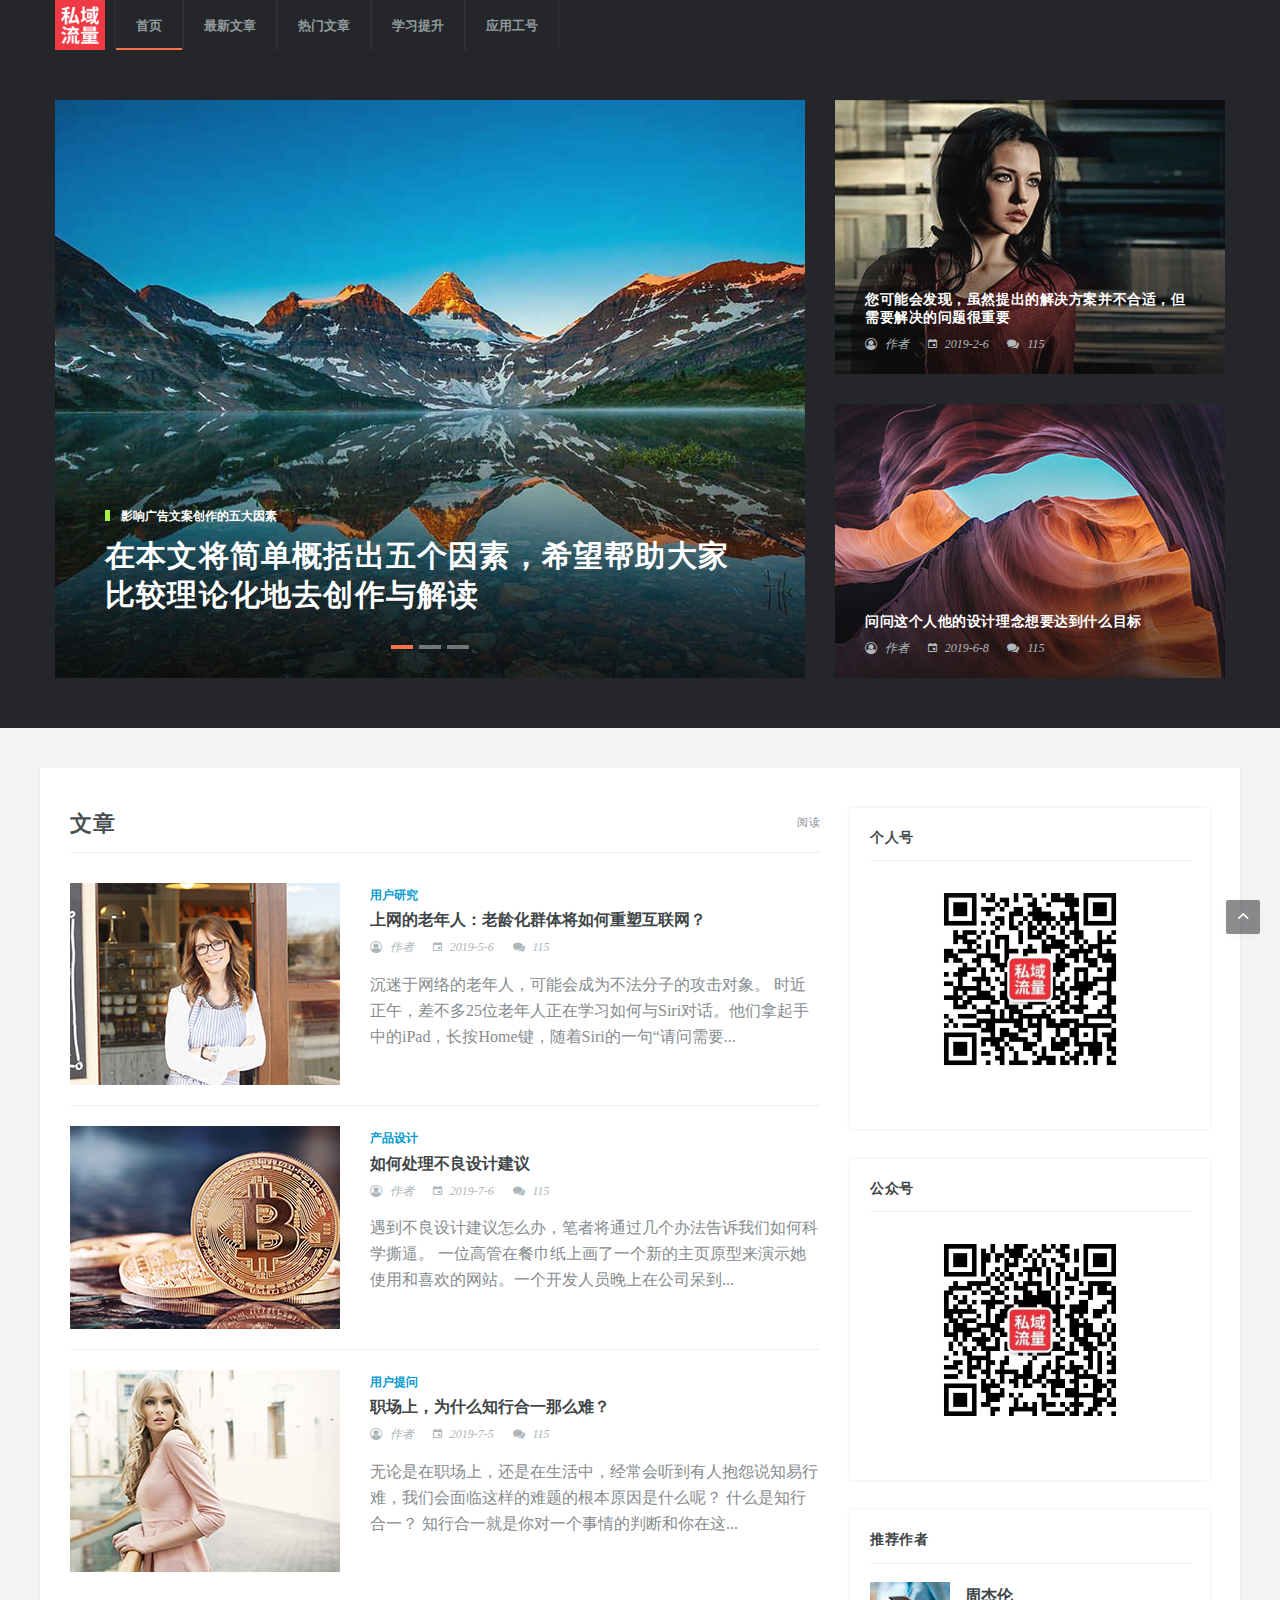
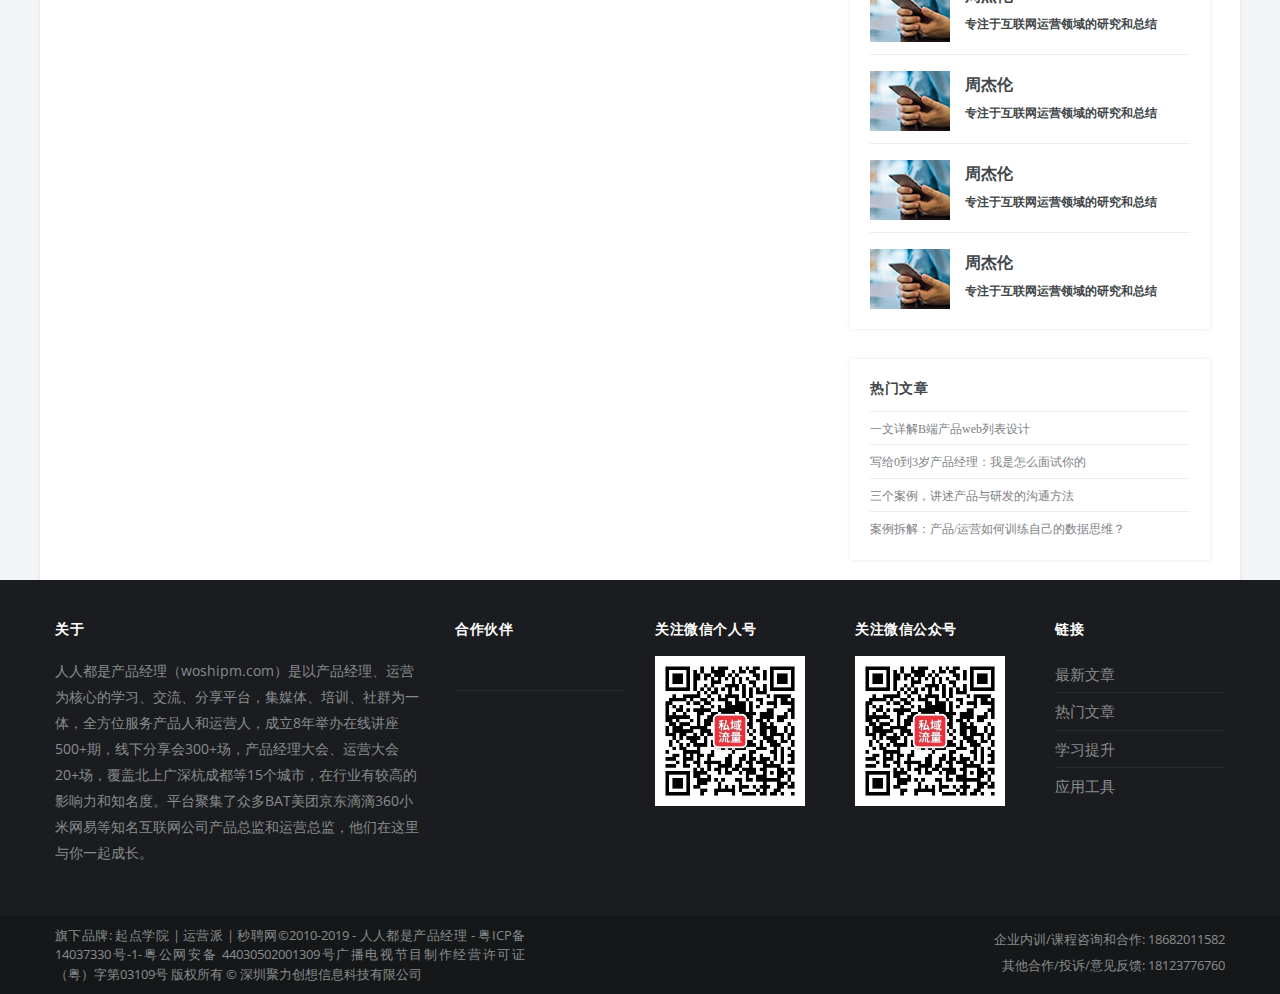
<file: pc/index.html>
<!DOCTYPE html>
<html lang="en">
<head>
    <title>私域流量</title>

    <meta charset="utf-8">
    <!--[if IE]-->
    <meta http-equiv='X-UA-Compatible' content='IE=edge,chrome=1'><!--[endif]-->
    <meta name="viewport" content="width=device-width, initial-scale=1, shrink-to-fit=no"/>
    <meta name="description" content="">

    <!-- Google Fonts -->
    <link href='https://fonts.googleapis.com/css?family=Open+Sans:400,600,700' rel='stylesheet'>

    <!-- Css -->
    <link rel="stylesheet" href="css/bootstrap.min.css"/>
    <link rel="stylesheet" href="css/font-icons.css"/>
    <link rel="stylesheet" href="css/style.css"/>
    <link rel="stylesheet" href="css/code.css">

    <!-- js -->
    <script src="js/jquery.min.js"></script>

    <!-- Favicons -->
    <link rel="shortcut icon" href="img/logo.png">
    <link rel="apple-touch-icon" href="img/logo.png">
    <link rel="apple-touch-icon" sizes="72x72" href="img/logo.png">
    <link rel="apple-touch-icon" sizes="114x114" href="img/logo.png">

    <!-- Lazyload -->
    <script src="js/lazysizes.min.js"></script>

</head>

<body class="bg-light">

<!-- Preloader -->
<div class="loader-mask">
    <div class="loader">
        <div></div>
    </div>
</div>

<main class="main oh" id="main">

    <!-- 导航 -->
    <div id="nav">
        <script>
            $('#nav').load("nav.html");
        </script>
    </div>  <!-- end 导航 -->

    <!-- 轮播图 -->
    <section class="featured-posts-grid bg-dark">
        <div class="container clearfix">

            <!-- 左侧轮播图 -->
            <div class="featured-posts-grid__item featured-posts-grid__item--lg">
                <div id="owl-hero-grid" class="owl-carousel owl-theme owl-carousel--dots-inside">

                    <article class="entry featured-posts-grid__entry">
                        <div class="thumb-bg-holder owl-lazy" data-src="img/blog/featured_grid_slide_1.jpg">
                            <img src="img/blog/featured_grid_slide_1.jpg" alt="" class="d-none">
                            <a href="single-post.html" class="thumb-url"></a>
                            <div class="bottom-gradient"></div>
                        </div>

                        <div class="thumb-text-holder">
                            <a href="single-post.html"
                               class="entry__meta-category entry__meta-category-color entry__meta-category-color--salad">影响广告文案创作的五大因素</a>
                            <h2 class="thumb-entry-title">
                                <a href="single-post.html">在本文将简单概括出五个因素，希望帮助大家比较理论化地去创作与解读</a>
                            </h2>
                        </div>
                    </article>

                    <article class="entry featured-posts-grid__entry">
                        <div class="thumb-bg-holder owl-lazy" data-src="img/blog/featured_grid_slide_2.jpg">
                            <img src="img/blog/featured_grid_slide_2.jpg" alt="" class="d-none">
                            <a href="single-post.html" class="thumb-url"></a>
                            <div class="bottom-gradient"></div>
                        </div>

                        <div class="thumb-text-holder">
                            <a href="single-post.html"
                               class="entry__meta-category entry__meta-category-color entry__meta-category-color--blue">如何处理不良设计建议</a>
                            <h2 class="thumb-entry-title">
                                <a href="single-post.html">遇到不良设计建议怎么办，笔者将通过几个办法告诉我们如何科学撕逼。</a>
                            </h2>
                        </div>
                    </article>

                    <article class="entry featured-posts-grid__entry">
                        <div class="thumb-bg-holder owl-lazy" data-src="img/blog/featured_grid_slide_3.jpg">
                            <img src="img/blog/featured_grid_slide_3.jpg" alt="" class="d-none">
                            <a href="single-post.html" class="thumb-url"></a>
                            <div class="bottom-gradient"></div>
                        </div>

                        <div class="thumb-text-holder">
                            <a href="single-post.html"
                               class="entry__meta-category entry__meta-category-color entry__meta-category-color--purple">消除主观意识</a>
                            <h2 class="thumb-entry-title">
                                <a href="single-post.html">不加考虑就无情地否定别人的想法会阻碍人们在未来</a>
                            </h2>
                        </div>
                    </article>

                </div> <!-- end owl slider -->
            </div> <!-- end 左侧轮播图 -->

            <!-- 头部右侧栏 -->
            <div class="featured-posts-grid__item featured-posts-grid__item--sm">
                <article class="entry featured-posts-grid__entry">
                    <div class="thumb-bg-holder" style="background-image: url(img/blog/featured_grid_2.jpg);">
                        <a href="single-post.html" class="thumb-url"></a>
                        <div class="bottom-gradient"></div>
                    </div>

                    <div class="thumb-text-holder">
                        <h2 class="thumb-entry-title thumb-entry-title--sm">
                            <a href="single-post.html">您可能会发现，虽然提出的解决方案并不合适，但需要解决的问题很重要</a>
                        </h2>
                        <ul class="entry__meta">
                            <li class="entry__meta-author">
                                <i class="ui-author"></i>
                                <a href="javasrcipt:;">作者</a>
                            </li>
                            <li class="entry__meta-date">
                                <i class="ui-date"></i>
                                2019-2-6
                            </li>
                            <li class="entry__meta-comments">
                                <i class="ui-comments"></i>
                                <a href="javasrcipt:;">115</a>
                            </li>
                        </ul>
                    </div>
                </article>
            </div>

            <div class="featured-posts-grid__item featured-posts-grid__item--sm">
                <article class="entry featured-posts-grid__entry">
                    <div class="thumb-bg-holder" style="background-image: url(img/blog/featured_grid_3.jpg);">
                        <a href="single-post.html" class="thumb-url"></a>
                        <div class="bottom-gradient"></div>
                    </div>

                    <div class="thumb-text-holder">
                        <h2 class="thumb-entry-title thumb-entry-title--sm">
                            <a href="single-post.html">问问这个人他的设计理念想要达到什么目标</a>
                        </h2>
                        <ul class="entry__meta">
                            <li class="entry__meta-author">
                                <i class="ui-author"></i>
                                <a href="javasrcipt:;">作者</a>
                            </li>
                            <li class="entry__meta-date">
                                <i class="ui-date"></i>
                                2019-6-8
                            </li>
                            <li class="entry__meta-comments">
                                <i class="ui-comments"></i>
                                <a href="javasrcipt::">115</a>
                            </li>
                        </ul>
                    </div>
                </article>
            </div>  <!-- end 头部右侧栏 -->

        </div>
    </section> <!-- end 轮播图 -->

    <div class="main-container container mt-40" id="main-container">

        <!-- Content -->
        <div class="row">

            <!-- 左侧内容 -->
            <div class="col-lg-8 blog__content mb-30">
                <!-- 文章 -->
                <section class="section">
                    <div class="title-wrap">
                        <h3 class="section-title">文章</h3>
                        <a href="javascript:;" class="all-posts-url">阅读</a>
                    </div>

                    <!-- 文章样式 -->
                    <article class="entry post-list">
                        <div class="entry__img-holder post-list__img-holder">
                            <a href="single-post.html">
                                <div class="thumb-container thumb-75">
                                    <img data-src="img/blog/list_post_img_1.jpg" src="img/empty.png"
                                         class="entry__img lazyload" alt="">
                                </div>
                            </a>
                        </div>

                        <div class="entry__body post-list__body">
                            <div class="entry__header">
                                <a href="javascript:;" class="entry__meta-category">用户研究</a>
                                <h2 class="entry__title">
                                    <a href="single-post.html">上网的老年人：老龄化群体将如何重塑互联网？</a>
                                </h2>
                                <ul class="entry__meta">
                                    <li class="entry__meta-author">
                                        <i class="ui-author"></i>
                                        <a href="javascript:;">作者</a>
                                    </li>
                                    <li class="entry__meta-date">
                                        <i class="ui-date"></i>
                                        2019-5-6
                                    </li>
                                    <li class="entry__meta-comments">
                                        <i class="ui-comments"></i>
                                        <a href="javascript:;">115</a>
                                    </li>
                                </ul>
                            </div>
                            <div class="entry__excerpt">
                                <p>沉迷于网络的老年人，可能会成为不法分子的攻击对象。
                                    时近正午，差不多25位老年人正在学习如何与Siri对话。他们拿起手中的iPad，长按Home键，随着Siri的一句“请问需要...</p>
                            </div>
                        </div>
                    </article> <!-- end 文章样式 -->

                    <article class="entry post-list">
                        <div class="entry__img-holder post-list__img-holder">
                            <a href="single-post.html">
                                <div class="thumb-container thumb-75">
                                    <img data-src="img/blog/list_post_img_2.jpg" src="img/empty.png"
                                         class="entry__img lazyload" alt="">
                                </div>
                            </a>
                        </div>

                        <div class="entry__body post-list__body">
                            <div class="entry__header">
                                <a href="javasrcipt:;" class="entry__meta-category">产品设计</a>
                                <h2 class="entry__title">
                                    <a href="single-post.html">如何处理不良设计建议</a>
                                </h2>
                                <ul class="entry__meta">
                                    <li class="entry__meta-author">
                                        <i class="ui-author"></i>
                                        <a href="javasrcipt:;">作者</a>
                                    </li>
                                    <li class="entry__meta-date">
                                        <i class="ui-date"></i>
                                        2019-7-6
                                    </li>
                                    <li class="entry__meta-comments">
                                        <i class="ui-comments"></i>
                                        <a href="javasrcipt:;">115</a>
                                    </li>
                                </ul>
                            </div>
                            <div class="entry__excerpt">
                                <p>遇到不良设计建议怎么办，笔者将通过几个办法告诉我们如何科学撕逼。 一位高管在餐巾纸上画了一个新的主页原型来演示她使用和喜欢的网站。一个开发人员晚上在公司呆到...</p>
                            </div>
                        </div>
                    </article>

                    <article class="entry post-list">
                        <div class="entry__img-holder post-list__img-holder">
                            <a href="single-post.html">
                                <div class="thumb-container thumb-75">
                                    <img data-src="img/blog/list_post_img_3.jpg" src="img/empty.png"
                                         class="entry__img lazyload" alt="">
                                </div>
                            </a>
                        </div>

                        <div class="entry__body post-list__body">
                            <div class="entry__header">
                                <a href="javasrcipt:;" class="entry__meta-category">用户提问</a>
                                <h2 class="entry__title">
                                    <a href="single-post.html">职场上，为什么知行合一那么难？</a>
                                </h2>
                                <ul class="entry__meta">
                                    <li class="entry__meta-author">
                                        <i class="ui-author"></i>
                                        <a href="javasrcipt:;">作者</a>
                                    </li>
                                    <li class="entry__meta-date">
                                        <i class="ui-date"></i>
                                        2019-7-5
                                    </li>
                                    <li class="entry__meta-comments">
                                        <i class="ui-comments"></i>
                                        <a href="javasrcipt:;">115</a>
                                    </li>
                                </ul>
                            </div>
                            <div class="entry__excerpt">
                                <p>无论是在职场上，还是在生活中，经常会听到有人抱怨说知易行难，我们会面临这样的难题的根本原因是什么呢？ 什么是知行合一？
                                    知行合一就是你对一个事情的判断和你在这...</p>
                            </div>
                        </div>
                    </article>

                </section> <!-- end 文章 -->
            </div> <!-- end 左侧内容 -->

            <!-- 右侧 -->
            <aside class="col-lg-4 sidebar sidebar--right">

                <!-- 个人号二维码 -->
                <div class="widget">
                    <h4 class="widget-title">个人号</h4>
                    <article class="entry">
                        <div class="entry__img-holder mb-0">
                            <a href="single-post.html">
                                <img data-src="img/code.png" src="img/personal.jpg" class="entry__img owl-lazy qr-ml"
                                     alt="">
                            </a>
                        </div>
                    </article>
                </div>  <!-- end 个人号二维码 -->

                <!-- 公众号二维码 -->
                <div class="widget">
                    <h4 class="widget-title">公众号</h4>
                    <article class="entry">
                        <div class="entry__img-holder mb-0">
                            <a href="single-post.html">
                                <img data-src="img/code.png" src="img/public.jpg" class="entry__img owl-lazy qr-ml"
                                     alt="">
                            </a>
                        </div>
                    </article>
                </div>  <!-- end 公众号二维码 -->

                <!-- 推荐作者 -->
                <div class="widget widget-reviews">
                    <h4 class="widget-title">推荐作者</h4>
                    <ul class="post-list-small">
                        <li class="post-list-small__item">
                            <article class="post-list-small__entry clearfix">
                                <div class="post-list-small__img-holder">
                                    <div class="thumb-container thumb-75">
                                        <a href="single-post.html">
                                            <img data-src="img/blog/review_post_1.jpg" src="img/blog/review_post_1.jpg"
                                                 alt="" class=" lazyload">
                                        </a>
                                    </div>
                                </div>
                                <div class="post-list-small__body">
                                    <h3 class="post-list-small__entry-title alert-ml">
                                        <a href="single-post.html">周杰伦</a>
                                    </h3>
                                    <h5 class="alert-news-ml">专注于互联网运营领域的研究和总结</h5>
                                </div>
                            </article>
                        </li>
                        <li class="post-list-small__item">
                            <article class="post-list-small__entry clearfix">
                                <div class="post-list-small__img-holder">
                                    <div class="thumb-container thumb-75">
                                        <a href="single-post.html">
                                            <img data-src="img/blog/review_post_1.jpg" src="img/blog/review_post_1.jpg"
                                                 alt="" class=" lazyload">
                                        </a>
                                    </div>
                                </div>
                                <div class="post-list-small__body">
                                    <h3 class="post-list-small__entry-title alert-ml">
                                        <a href="single-post.html">周杰伦</a>
                                    </h3>
                                    <h5 class="alert-news-ml">专注于互联网运营领域的研究和总结</h5>
                                </div>
                            </article>
                        </li>
                        <li class="post-list-small__item">
                            <article class="post-list-small__entry clearfix">
                                <div class="post-list-small__img-holder">
                                    <div class="thumb-container thumb-75">
                                        <a href="single-post.html">
                                            <img data-src="img/blog/review_post_1.jpg" src="img/blog/review_post_1.jpg"
                                                 alt="" class=" lazyload">
                                        </a>
                                    </div>
                                </div>
                                <div class="post-list-small__body">
                                    <h3 class="post-list-small__entry-title alert-ml">
                                        <a href="single-post.html">周杰伦</a>
                                    </h3>
                                    <h5 class="alert-news-ml">专注于互联网运营领域的研究和总结</h5>
                                </div>
                            </article>
                        </li>
                        <li class="post-list-small__item">
                            <article class="post-list-small__entry clearfix">
                                <div class="post-list-small__img-holder">
                                    <div class="thumb-container thumb-75">
                                        <a href="single-post.html">
                                            <img data-src="img/blog/review_post_1.jpg" src="img/blog/review_post_1.jpg"
                                                 alt="" class=" lazyload">
                                        </a>
                                    </div>
                                </div>
                                <div class="post-list-small__body">
                                    <h3 class="post-list-small__entry-title alert-ml">
                                        <a href="single-post.html">周杰伦</a>
                                    </h3>
                                    <h5 class="alert-news-ml">专注于互联网运营领域的研究和总结</h5>
                                </div>
                            </article>
                        </li>
                    </ul>
                </div> <!-- end 推荐作者 -->

                <!-- 热门文章 -->
                <div class="widget widget-reviews">
                    <h4 class="widget-title h4-ml">热门文章</h4>
                    <ul class="post-list-small">
                        <li class="post-list-small__item hot-ml">
                            <a href="single-post.html">一文详解B端产品web列表设计</a>
                        </li>
                        <li class="post-list-small__item hot-ml">
                            <a href="single-post.html">写给0到3岁产品经理：我是怎么面试你的</a>
                        </li>
                        <li class="post-list-small__item hot-ml">
                            <a href="single-post.html">三个案例，讲述产品与研发的沟通方法</a>
                        </li>
                        <li class="post-list-small__item hot-ml">
                            <a href="single-post.html">案例拆解：产品/运营如何训练自己的数据思维？</a>
                        </li>
                    </ul>
                </div> <!-- end 热门文章 -->

            </aside> <!-- end 右侧 -->

        </div> <!-- end content -->

    </div> <!-- end main container -->

    <!-- 底部 -->
    <div id="end">
        <script>
            $('#end').load("end.html");
        </script>
    </div>  <!-- end 底部 -->

</main> <!-- end main-wrapper -->


<!-- jQuery Scripts -->
<script src="js/jquery.min.js"></script>
<script src="js/bootstrap.min.js"></script>
<script src="js/easing.min.js"></script>
<script src="js/owl-carousel.min.js"></script>
<script src="js/twitterFetcher_min.js"></script>
<script src="js/jquery.newsTicker.min.js"></script>
<script src="js/modernizr.min.js"></script>
<script src="js/scripts.js"></script>

</body>
</html>
</file>
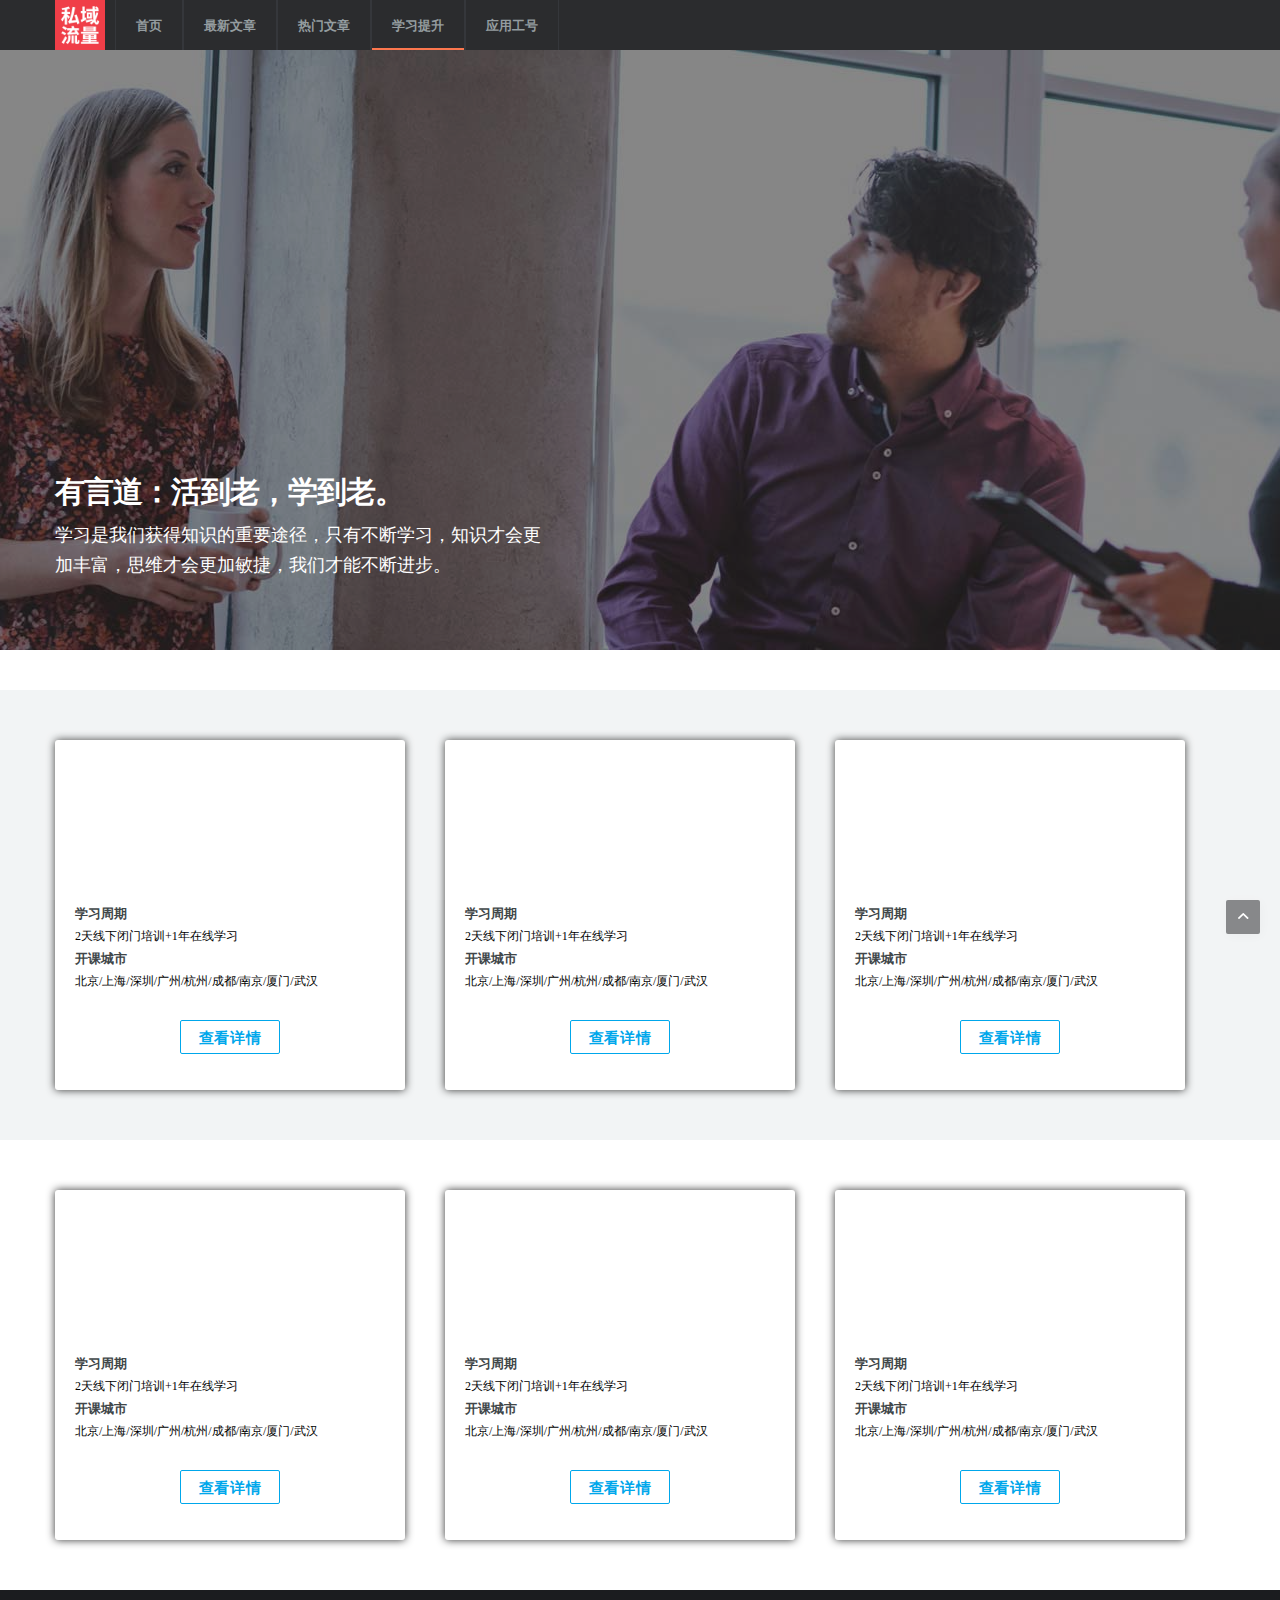
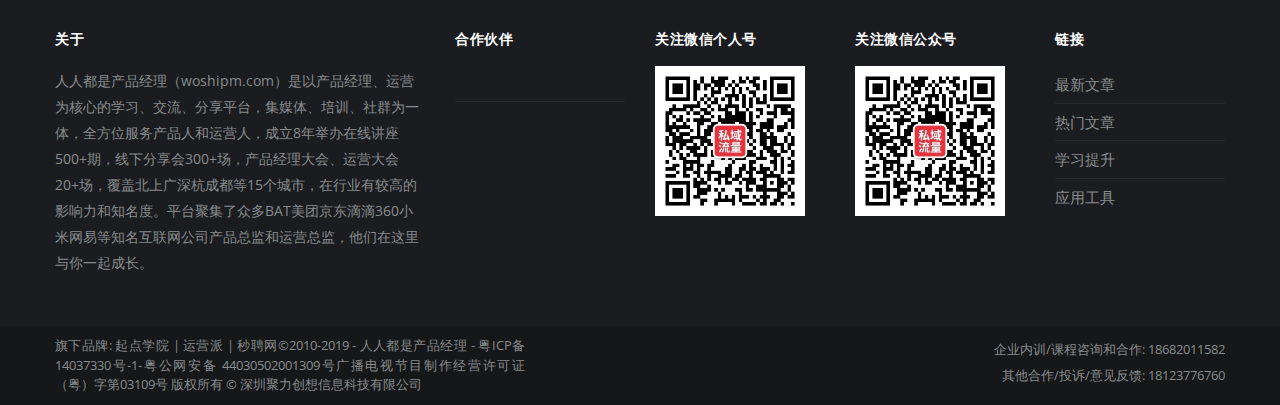
<file: pc/about.html>
<!DOCTYPE html>
<html lang="en">
<head>
    <title>私域流量</title>

    <meta charset="utf-8">
    <!--[if IE]-->
    <meta http-equiv='X-UA-Compatible' content='IE=edge,chrome=1'><!--[endif]-->
    <meta name="viewport" content="width=device-width, initial-scale=1, shrink-to-fit=no"/>
    <meta name="description" content="">

    <!-- Google Fonts -->
    <link href='https://fonts.googleapis.com/css?family=Open+Sans:400,600,700' rel='stylesheet'>

    <!-- Css -->
    <link rel="stylesheet" href="css/bootstrap.min.css"/>
    <link rel="stylesheet" href="css/font-icons.css"/>
    <link rel="stylesheet" href="css/style.css"/>
    <link rel="stylesheet" href="css/code.css">

    <!-- js -->
    <script src="js/jquery.min.js"></script>

    <!-- Favicons -->
    <link rel="shortcut icon" href="img/logo.png">
    <link rel="apple-touch-icon" href="img/logo.png">
    <link rel="apple-touch-icon" sizes="72x72" href="img/logo.png">
    <link rel="apple-touch-icon" sizes="114x114" href="img/logo.png">

    <!-- Lazyload -->
    <script src="js/lazysizes.min.js"></script>

</head>

<body>

<!-- Preloader -->
<div class="loader-mask">
    <div class="loader">
        <div></div>
    </div>
</div>

    <!-- 导航 -->
    <div id="nav">
        <script>
            $('#nav').load("nav.html");
        </script>
    </div>  <!-- end 导航 -->

    <!-- 头部图 -->
    <section class="page-title" style="background-image: url(img/blog/about.jpg);">
        <div class="full-overlay"></div>
        <div class="container">
            <div class="page-title__holder">
                <h1 class="page-title__title" style="font-size: 30px;">有言道：活到老，学到老。</h1>
                <p class="lead white">学习是我们获得知识的重要途径，只有不断学习，知识才会更加丰富，思维才会更加敏捷，我们才能不断进步。</p>
            </div>
        </div>
    </section>  <!-- end 头部图 -->

    <!-- 课程内容 -->
    <div class="container-fluid">
        <div class="row">
            <div class="col-md-12 one-ml">
                <div class="container">

                    <!-- 课程内容样式 -->
                    <div class="course-animate-ml">
                        <div class="course-ml">
                            <div class="course-image-ml">
                                <h4>产品经理实战训练营</h4>
                                <span>适合1-3岁产品经理学习</span>
                            </div>
                            <div class="course-text-ml">
                                <h4>学习周期</h4>
                                <span>2天线下闭门培训+1年在线学习</span>
                                <h4>开课城市</h4>
                                <span>北京/上海/深圳/广州/杭州/成都/南京/厦门/武汉</span>
                            </div>
                            <a class="btn btn-default course-btn-ml" href="javascript:;">查看详情</a>
                        </div>
                    </div>  <!-- end 课程内容样式 -->
                    <div class="course-animate-ml">
                        <!-- 学习内容样式 -->
                        <div class="course-ml">
                            <div class="course-image-ml">
                                <h4>产品经理实战训练营</h4>
                                <span>适合1-3岁产品经理学习</span>
                            </div>
                            <div class="course-text-ml">
                                <h4>学习周期</h4>
                                <span>2天线下闭门培训+1年在线学习</span>
                                <h4>开课城市</h4>
                                <span>北京/上海/深圳/广州/杭州/成都/南京/厦门/武汉</span>
                            </div>
                            <a class="btn btn-default course-btn-ml" href="javascript:;">查看详情</a>
                        </div>  <!-- end 学习内容样式 -->
                    </div>
                    <div class="course-animate-ml">
                        <!-- 学习内容样式 -->
                        <div class="course-ml">
                            <div class="course-image-ml">
                                <h4>产品经理实战训练营</h4>
                                <span>适合1-3岁产品经理学习</span>
                            </div>
                            <div class="course-text-ml">
                                <h4>学习周期</h4>
                                <span>2天线下闭门培训+1年在线学习</span>
                                <h4>开课城市</h4>
                                <span>北京/上海/深圳/广州/杭州/成都/南京/厦门/武汉</span>
                            </div>
                            <a class="btn btn-default course-btn-ml" href="javascript:;">查看详情</a>
                        </div>  <!-- end 学习内容样式 -->
                    </div>

                </div>
            </div>
            <div class="col-md-12 tow-ml">
                <div class="container">

                    <!-- 课程内容样式 -->
                    <div class="course-animate-ml">
                        <div class="course-ml">
                            <div class="course-image-ml">
                                <h4>产品经理实战训练营</h4>
                                <span>适合1-3岁产品经理学习</span>
                            </div>
                            <div class="course-text-ml">
                                <h4>学习周期</h4>
                                <span>2天线下闭门培训+1年在线学习</span>
                                <h4>开课城市</h4>
                                <span>北京/上海/深圳/广州/杭州/成都/南京/厦门/武汉</span>
                            </div>
                            <a class="btn btn-default course-btn-ml" href="javascript:;">查看详情</a>
                        </div>
                    </div>  <!-- end 课程内容样式 -->
                    <div class="course-animate-ml">
                        <!-- 学习内容样式 -->
                        <div class="course-ml">
                            <div class="course-image-ml">
                                <h4>产品经理实战训练营</h4>
                                <span>适合1-3岁产品经理学习</span>
                            </div>
                            <div class="course-text-ml">
                                <h4>学习周期</h4>
                                <span>2天线下闭门培训+1年在线学习</span>
                                <h4>开课城市</h4>
                                <span>北京/上海/深圳/广州/杭州/成都/南京/厦门/武汉</span>
                            </div>
                            <a class="btn btn-default course-btn-ml" href="javascript:;">查看详情</a>
                        </div>  <!-- end 学习内容样式 -->
                    </div>
                    <div class="course-animate-ml">
                        <!-- 学习内容样式 -->
                        <div class="course-ml">
                            <div class="course-image-ml">
                                <h4>产品经理实战训练营</h4>
                                <span>适合1-3岁产品经理学习</span>
                            </div>
                            <div class="course-text-ml">
                                <h4>学习周期</h4>
                                <span>2天线下闭门培训+1年在线学习</span>
                                <h4>开课城市</h4>
                                <span>北京/上海/深圳/广州/杭州/成都/南京/厦门/武汉</span>
                            </div>
                            <a class="btn btn-default course-btn-ml" href="javascript:;">查看详情</a>
                        </div>  <!-- end 学习内容样式 -->
                    </div>

                </div>
            </div>
        </div>
    </div>  <!-- end 课程内容 -->

<!-- 课程盒子动画 -->
<script>
    $('.course-ml').hover(function () {
        $(this).animate({'top':'-5px'})
    },function () {
        $(this).animate({'top':'0'})
    })
</script>  <!-- end 课程盒子动画 -->

    <!-- 底部 -->
    <div id="end">
        <script>
            $('#end').load("end.html");
        </script>
    </div>  <!-- end 底部 -->

<!-- jQuery Scripts -->
<script src="js/jquery.min.js"></script>
<script src="js/bootstrap.min.js"></script>
<script src="js/easing.min.js"></script>
<script src="js/owl-carousel.min.js"></script>
<script src="js/twitterFetcher_min.js"></script>
<script src="js/modernizr.min.js"></script>
<script src="js/jquery.appear.min.js"></script>
<script src="js/scripts.js"></script>

</body>
</html>
</file>
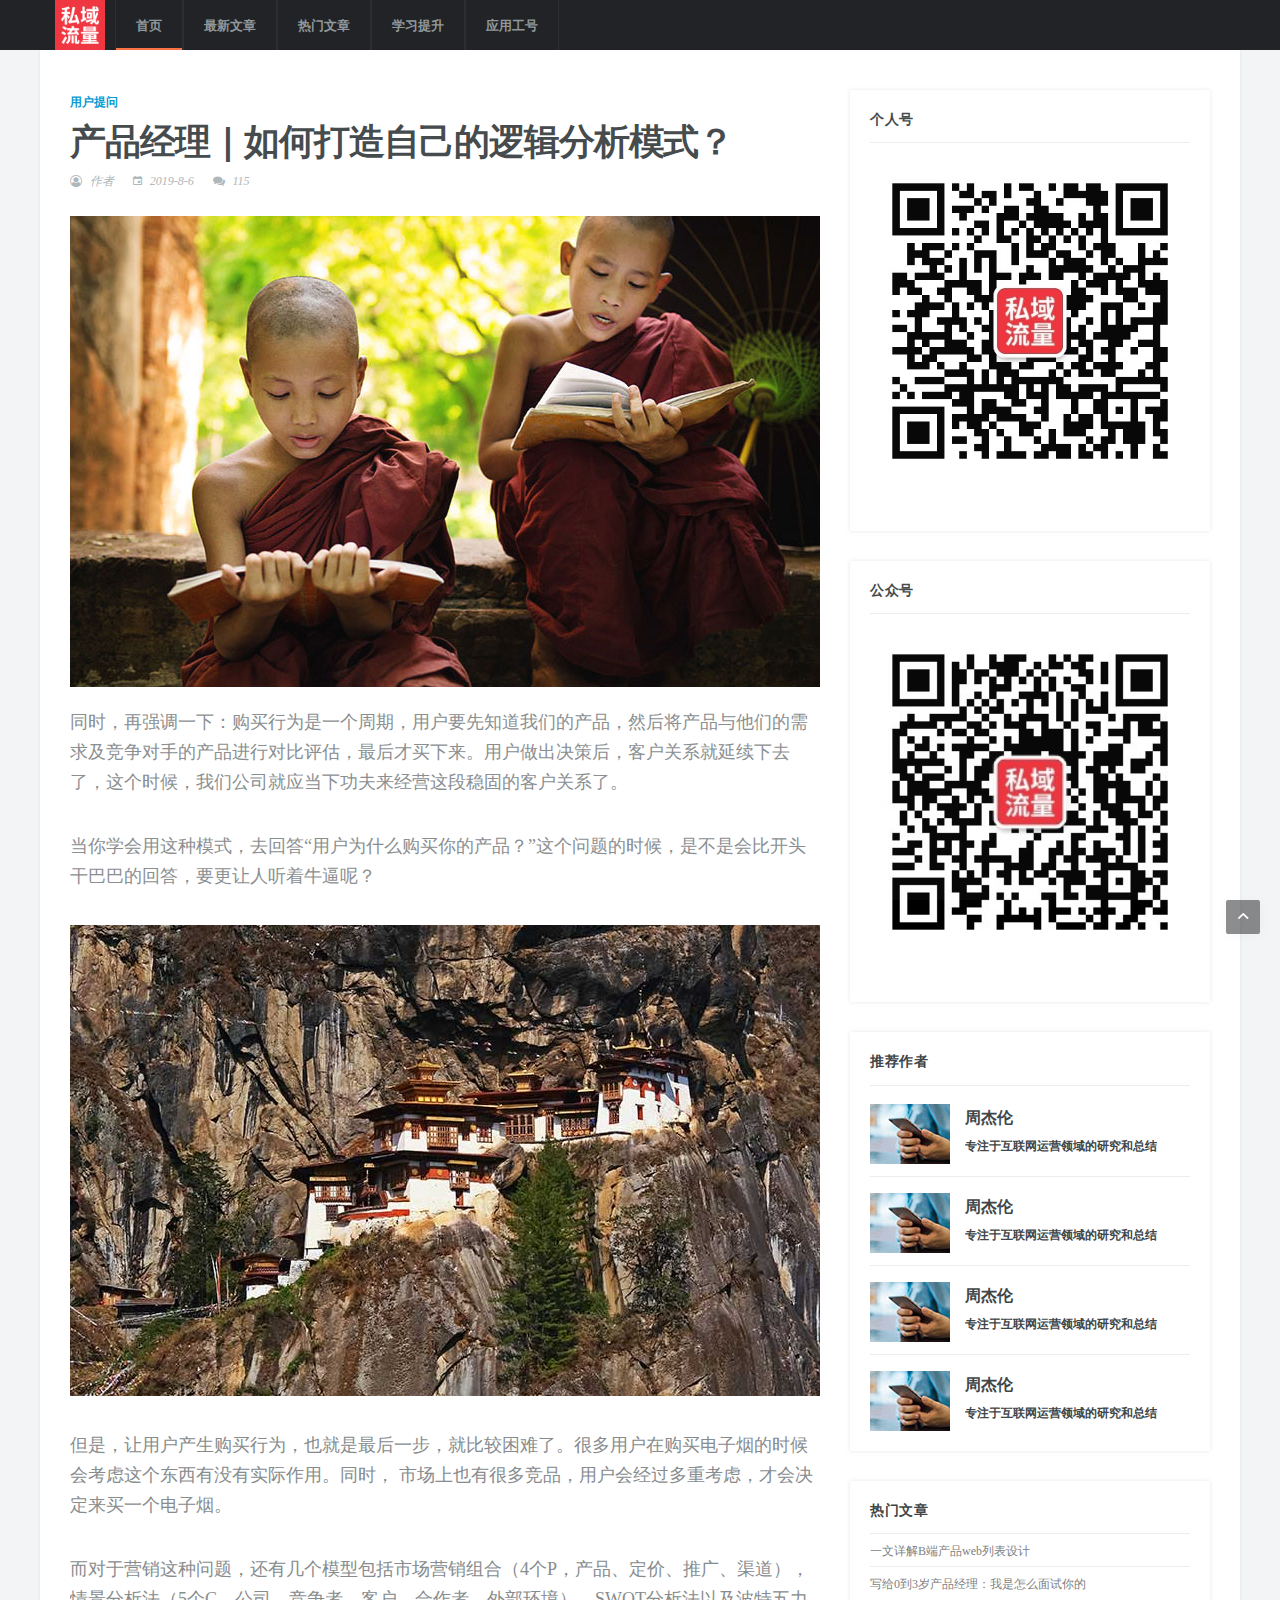
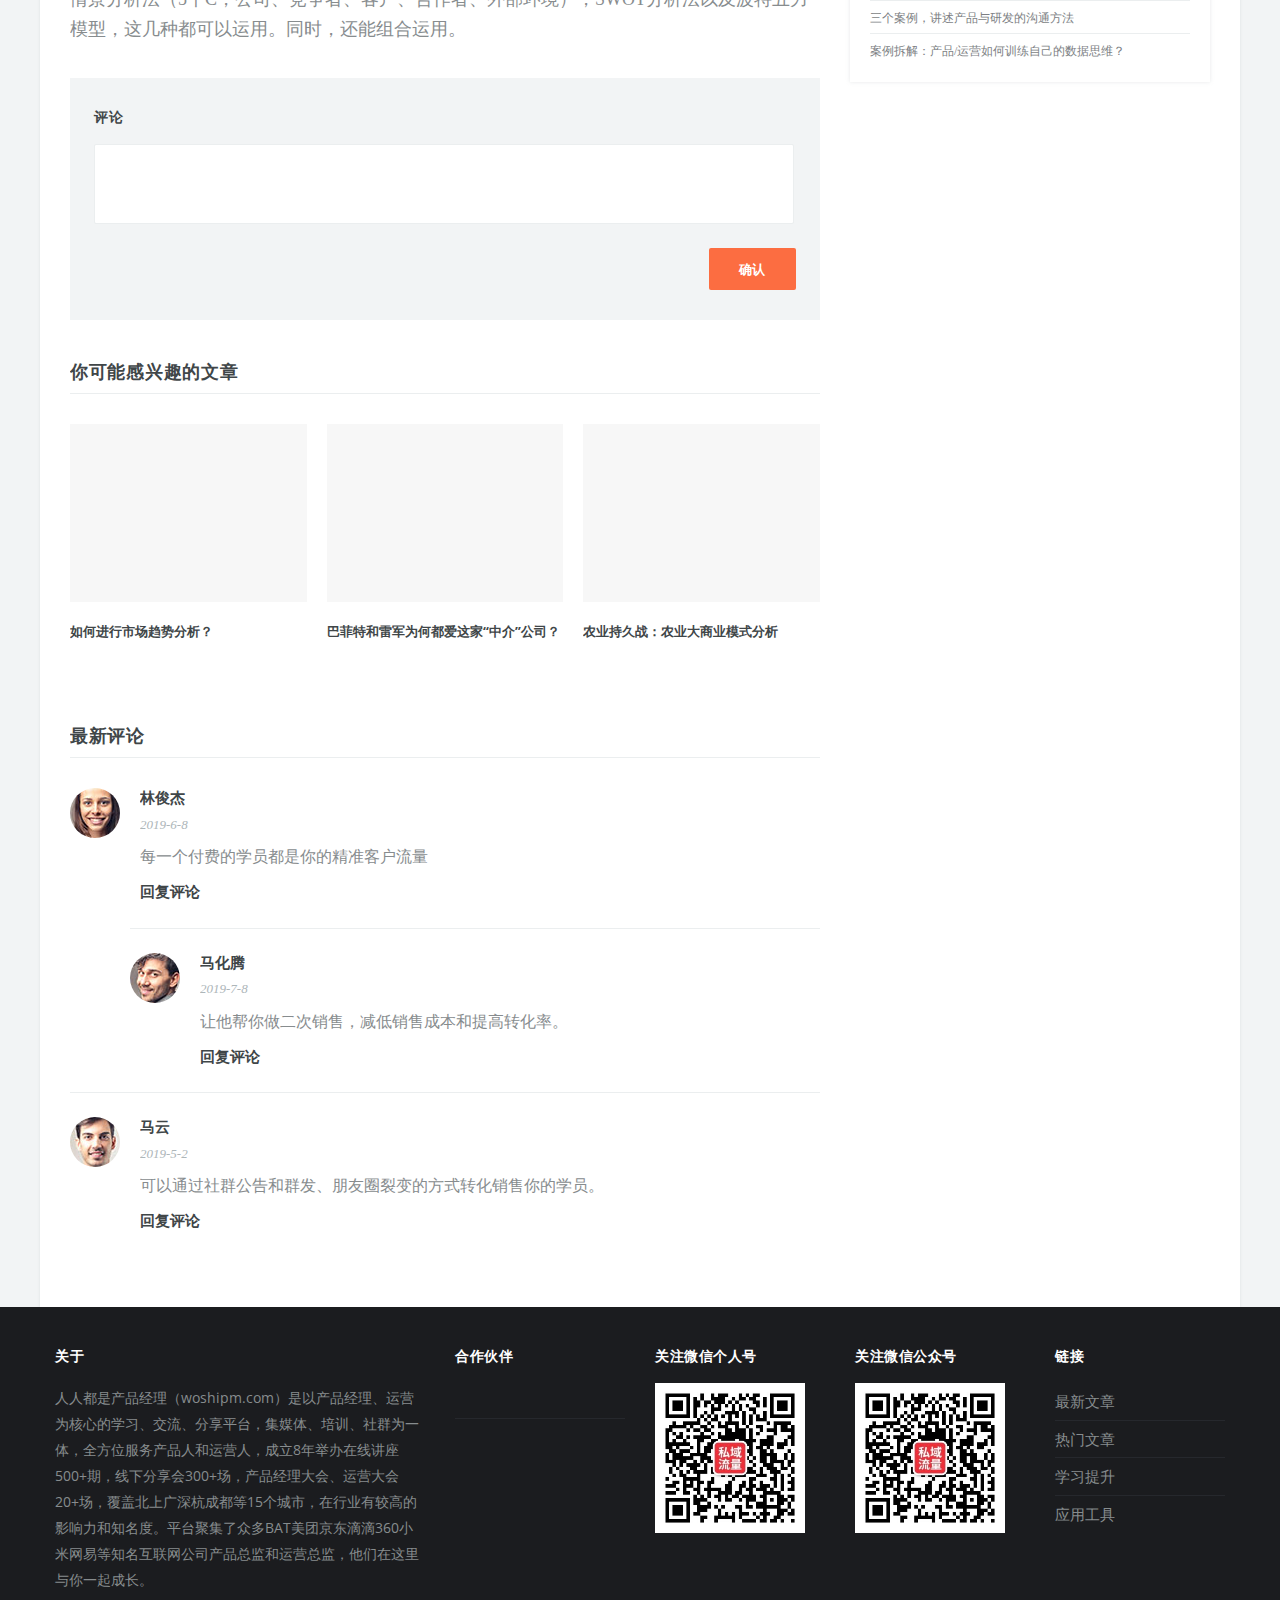
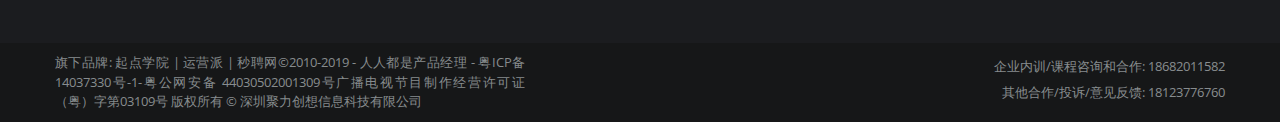
<file: pc/single-post.html>
<!DOCTYPE html>
<html lang="en">
<head>
    <title>私域流量</title>

    <meta charset="utf-8">
    <!--[if IE]-->
    <meta http-equiv='X-UA-Compatible' content='IE=edge,chrome=1'><!--[endif]-->
    <meta name="viewport" content="width=device-width, initial-scale=1, shrink-to-fit=no"/>
    <meta name="description" content="">

    <!-- Google Fonts -->
    <link href='https://fonts.googleapis.com/css?family=Open+Sans:400,600,700' rel='stylesheet'>

    <!-- Css -->
    <link rel="stylesheet" href="css/bootstrap.min.css"/>
    <link rel="stylesheet" href="css/font-icons.css"/>
    <link rel="stylesheet" href="css/style.css"/>
    <link rel="stylesheet" href="css/code.css">

    <!-- js -->
    <script src="js/jquery.min.js"></script>

    <!-- Favicons -->
    <link rel="shortcut icon" href="img/logo.png">
    <link rel="apple-touch-icon" href="img/logo.png">
    <link rel="apple-touch-icon" sizes="72x72" href="img/logo.png">
    <link rel="apple-touch-icon" sizes="114x114" href="img/logo.png">

    <!-- Lazyload -->
    <script src="js/lazysizes.min.js"></script>

</head>

<body class="bg-light single-post">

<!-- Preloader -->
<div class="loader-mask">
    <div class="loader">
        <div></div>
    </div>
</div>


<main class="main oh" id="main">

    <!-- 导航 -->
    <div id="nav">
        <script>
            $('#nav').load("nav.html");
        </script>
    </div>  <!-- end 导航 -->

    <div class="main-container container" id="main-container">

        <!-- Content -->
        <div class="row">

            <!-- 左侧 -->
            <div class="col-lg-8 blog__content mb-30">

                <article class="entry">

                    <!-- 文章简介 -->
                    <div class="single-post__entry-header entry__header">
                        <a href="#" class="entry__meta-category">用户提问</a>
                        <h1 class="single-post__entry-title">
                            产品经理 | 如何打造自己的逻辑分析模式？
                        </h1>

                        <ul class="entry__meta">
                            <li class="entry__meta-author">
                                <i class="ui-author"></i>
                                <a href="javascript:;">作者</a>
                            </li>
                            <li class="entry__meta-date">
                                <i class="ui-date"></i>
                                2019-8-6
                            </li>
                            <li class="entry__meta-comments">
                                <i class="ui-comments"></i>
                                <a href="javascript:;">115</a>
                            </li>
                        </ul>
                    </div>  <!-- end 文章简介 -->

                    <!-- 封面 -->
                    <div class="entry__img-holder">
                        <img src="img/blog/single_post_featured_img.jpg" alt="" class="entry__img">
                    </div>  <!-- end 封面 -->

                    <!-- 文章内容 -->
                    <div class="entry__article">
                        <p>
                            同时，再强调一下：购买行为是一个周期，用户要先知道我们的产品，然后将产品与他们的需求及竞争对手的产品进行对比评估，最后才买下来。用户做出决策后，客户关系就延续下去了，这个时候，我们公司就应当下功夫来经营这段稳固的客户关系了。</p>

                        <p>当你学会用这种模式，去回答“用户为什么购买你的产品？”这个问题的时候，是不是会比开头干巴巴的回答，要更让人听着牛逼呢？</p>

                        <figure>
                            <img data-src="img/blog/single_post_img.jpg" src="img/empty.png" alt="" class="lazyload">
                        </figure>

                        <p>但是，让用户产生购买行为，也就是最后一步，就比较困难了。很多用户在购买电子烟的时候会考虑这个东西有没有实际作用。同时，
                            市场上也有很多竞品，用户会经过多重考虑，才会决定来买一个电子烟。</p>

                        <p>
                            而对于营销这种问题，还有几个模型包括市场营销组合（4个P，产品、定价、推广、渠道），情景分析法（5个C，公司、竞争者、客户、合作者、外部环境），SWOT分析法以及波特五力模型，这几种都可以运用。同时，还能组合运用。</p>

                    </div> <!-- end 文章内容 -->

                    <!-- 评论框 -->
                    <div class="widget widget_mc4wp_form_widget">
                        <h4 class="widget-title">评论</h4>
                        <form class="mc4wp-form" method="post">
                            <div class="mc4wp-form-fields">
                                <p>
                                    <textarea cols="30" rows="10" class="text-ml"></textarea>
                                </p>
                                <p class="submit-ml" style="position: static;text-align: right;">
                                    <input type="submit" class="btn btn-lg btn-color" value="确认">
                                </p>
                            </div>
                        </form>
                    </div>  <!-- end 评论框 -->

                    <!-- 你可能感兴趣的文章 -->
                    <div class="related-posts">
                        <div class="title-wrap mt-40">
                            <h5 class="uppercase">你可能感兴趣的文章</h5>
                        </div>
                        <div class="row row-20">
                            <!-- 文章样式 -->
                            <div class="col-md-4">
                                <article class="entry">
                                    <div class="entry__img-holder">
                                        <a href="single-post.html">
                                            <div class="thumb-container thumb-75">
                                                <img data-src="img/blog/carousel_img_1.jpg" src="img/empty.png"
                                                     class="entry__img lazyload" alt="">
                                            </div>
                                        </a>
                                    </div>

                                    <div class="entry__body">
                                        <div class="entry__header">
                                            <h2 class="entry__title entry__title--sm">
                                                <a href="single-post.html">如何进行市场趋势分析？</a>
                                            </h2>
                                        </div>
                                    </div>
                                </article>
                            </div>  <!-- end 文章样式 -->
                            <div class="col-md-4">
                                <article class="entry">
                                    <div class="entry__img-holder">
                                        <a href="single-post.html">
                                            <div class="thumb-container thumb-75">
                                                <img data-src="img/blog/carousel_img_2.jpg" src="img/empty.png"
                                                     class="entry__img lazyload" alt="">
                                            </div>
                                        </a>
                                    </div>

                                    <div class="entry__body">
                                        <div class="entry__header">
                                            <h2 class="entry__title entry__title--sm">
                                                <a href="single-post.html">巴菲特和雷军为何都爱这家“中介”公司？</a>
                                            </h2>
                                        </div>
                                    </div>
                                </article>
                            </div>
                            <div class="col-md-4">
                                <article class="entry">
                                    <div class="entry__img-holder">
                                        <a href="single-post.html">
                                            <div class="thumb-container thumb-75">
                                                <img data-src="img/blog/carousel_img_3.jpg" src="img/empty.png"
                                                     class="entry__img lazyload" alt="">
                                            </div>
                                        </a>
                                    </div>

                                    <div class="entry__body">
                                        <div class="entry__header">
                                            <h2 class="entry__title entry__title--sm">
                                                <a href="single-post.html">农业持久战：农业大商业模式分析</a>
                                            </h2>
                                        </div>
                                    </div>
                                </article>
                            </div>
                        </div>
                    </div> <!-- end 你可能感兴趣的文章 -->

                </article>

                <!-- 评论 -->
                <div class="entry-comments mt-30">
                    <div class="title-wrap mt-40">
                        <h5 class="uppercase">最新评论</h5>
                    </div>
                    <ul class="comment-list">
                        <!-- 评论样式 -->
                        <li class="comment">
                            <div class="comment-body">
                                <div class="comment-avatar">
                                    <img alt="" src="img/blog/comment_1.jpg">
                                </div>
                                <div class="comment-text">
                                    <h6 class="comment-author">林俊杰</h6>
                                    <div class="comment-metadata">
                                        <a href="#" class="comment-date">2019-6-8</a>
                                    </div>
                                    <p>每一个付费的学员都是你的精准客户流量</p>
                                    <a href="javasrcipt:;" class="comment-reply">回复评论</a>
                                </div>
                            </div>

                            <!-- 回复评论 -->
                            <ul class="children">
                                <li class="comment">
                                    <div class="comment-body">
                                        <div class="comment-avatar">
                                            <img alt="" src="img/blog/comment_2.jpg">
                                        </div>
                                        <div class="comment-text">
                                            <h6 class="comment-author">马化腾</h6>
                                            <div class="comment-metadata">
                                                <a href="#" class="comment-date">2019-7-8</a>
                                            </div>
                                            <p>让他帮你做二次销售，减低销售成本和提高转化率。</p>
                                            <a href="javasrcipt:;" class="comment-reply">回复评论</a>
                                        </div>
                                    </div>
                                </li>
                            </ul>  <!-- 回复评论 -->

                        </li> <!-- end 评论样式 -->

                        <li>
                            <div class="comment-body">
                                <div class="comment-avatar">
                                    <img alt="" src="img/blog/comment_3.jpg">
                                </div>
                                <div class="comment-text">
                                    <h6 class="comment-author">马云</h6>
                                    <div class="comment-metadata">
                                        <a href="#" class="comment-date">2019-5-2</a>
                                    </div>
                                    <p>可以通过社群公告和群发、朋友圈裂变的方式转化销售你的学员。</p>
                                    <a href="#" class="comment-reply">回复评论</a>
                                </div>
                            </div>
                        </li>

                    </ul>
                </div> <!-- end 评论 -->

            </div> <!-- end 左侧 -->

            <!-- 右侧 -->
            <aside class="col-lg-4 sidebar sidebar--right">

                <!-- 个人号二维码 -->
                <div class="widget">
                    <h4 class="widget-title">个人号</h4>
                    <article class="entry">
                        <div class="entry__img-holder mb-0">
                            <a href="single-post.html">
                                <img data-src="img/code.png" src="img/personal.jpg" class="entry__img owl-lazy" alt="">
                            </a>
                        </div>
                    </article>
                </div>  <!-- end 个人号二维码 -->

                <!-- 公众号二维码 -->
                <div class="widget">
                    <h4 class="widget-title">公众号</h4>
                    <article class="entry">
                        <div class="entry__img-holder mb-0">
                            <a href="single-post.html">
                                <img data-src="img/code.png" src="img/public.jpg" class="entry__img owl-lazy" alt="">
                            </a>
                        </div>
                    </article>
                </div>  <!-- end 公众号二维码 -->

                <!-- 推荐作者 -->
                <div class="widget widget-reviews">
                    <h4 class="widget-title">推荐作者</h4>
                    <ul class="post-list-small">
                        <li class="post-list-small__item">
                            <article class="post-list-small__entry clearfix">
                                <div class="post-list-small__img-holder">
                                    <div class="thumb-container thumb-75">
                                        <a href="single-post.html">
                                            <img data-src="img/blog/review_post_1.jpg" src="img/blog/review_post_1.jpg"
                                                 alt="" class=" lazyload">
                                        </a>
                                    </div>
                                </div>
                                <div class="post-list-small__body">
                                    <h3 class="post-list-small__entry-title alert-ml">
                                        <a href="single-post.html">周杰伦</a>
                                    </h3>
                                    <h5 class="alert-news-ml">专注于互联网运营领域的研究和总结</h5>
                                </div>
                            </article>
                        </li>
                        <li class="post-list-small__item">
                            <article class="post-list-small__entry clearfix">
                                <div class="post-list-small__img-holder">
                                    <div class="thumb-container thumb-75">
                                        <a href="single-post.html">
                                            <img data-src="img/blog/review_post_1.jpg" src="img/blog/review_post_1.jpg"
                                                 alt="" class=" lazyload">
                                        </a>
                                    </div>
                                </div>
                                <div class="post-list-small__body">
                                    <h3 class="post-list-small__entry-title alert-ml">
                                        <a href="single-post.html">周杰伦</a>
                                    </h3>
                                    <h5 class="alert-news-ml">专注于互联网运营领域的研究和总结</h5>
                                </div>
                            </article>
                        </li>
                        <li class="post-list-small__item">
                            <article class="post-list-small__entry clearfix">
                                <div class="post-list-small__img-holder">
                                    <div class="thumb-container thumb-75">
                                        <a href="single-post.html">
                                            <img data-src="img/blog/review_post_1.jpg" src="img/blog/review_post_1.jpg"
                                                 alt="" class=" lazyload">
                                        </a>
                                    </div>
                                </div>
                                <div class="post-list-small__body">
                                    <h3 class="post-list-small__entry-title alert-ml">
                                        <a href="single-post.html">周杰伦</a>
                                    </h3>
                                    <h5 class="alert-news-ml">专注于互联网运营领域的研究和总结</h5>
                                </div>
                            </article>
                        </li>
                        <li class="post-list-small__item">
                            <article class="post-list-small__entry clearfix">
                                <div class="post-list-small__img-holder">
                                    <div class="thumb-container thumb-75">
                                        <a href="single-post.html">
                                            <img data-src="img/blog/review_post_1.jpg" src="img/blog/review_post_1.jpg"
                                                 alt="" class=" lazyload">
                                        </a>
                                    </div>
                                </div>
                                <div class="post-list-small__body">
                                    <h3 class="post-list-small__entry-title alert-ml">
                                        <a href="single-post.html">周杰伦</a>
                                    </h3>
                                    <h5 class="alert-news-ml">专注于互联网运营领域的研究和总结</h5>
                                </div>
                            </article>
                        </li>
                    </ul>
                </div> <!-- end 推荐作者 -->

                <!-- 热门文章 -->
                <div class="widget widget-reviews">
                    <h4 class="widget-title h4-ml">热门文章</h4>
                    <ul class="post-list-small">
                        <li class="post-list-small__item hot-ml">
                            <a href="single-post.html">一文详解B端产品web列表设计</a>
                        </li>
                        <li class="post-list-small__item hot-ml">
                            <a href="single-post.html">写给0到3岁产品经理：我是怎么面试你的</a>
                        </li>
                        <li class="post-list-small__item hot-ml">
                            <a href="single-post.html">三个案例，讲述产品与研发的沟通方法</a>
                        </li>
                        <li class="post-list-small__item hot-ml">
                            <a href="single-post.html">案例拆解：产品/运营如何训练自己的数据思维？</a>
                        </li>
                    </ul>
                </div> <!-- end 热门文章 -->

            </aside> <!-- end 右侧 -->

        </div> <!-- end content -->
    </div>

    <!-- 底部 -->
    <div id="end">
        <script>
            $('#end').load("end.html");
        </script>
    </div>  <!-- end 底部 -->

</main> <!-- end main-wrapper -->

<!-- jQuery Scripts -->
<script src="js/jquery.min.js"></script>
<script src="js/bootstrap.min.js"></script>
<script src="js/easing.min.js"></script>
<script src="js/owl-carousel.min.js"></script>
<script src="js/twitterFetcher_min.js"></script>
<script src="js/modernizr.min.js"></script>
<script src="js/jquery.appear.min.js"></script>
<script src="js/scripts.js"></script>

</body>
</html>
</file>
<file: pc/css/font-icons.css>
@font-face {
  font-family: 'ui-icons';
  src: url('../fonts/ui-icons.eot?45216955');
  src: url('../fonts/ui-icons.eot?45216955#iefix') format('embedded-opentype'),
       url('../fonts/ui-icons.woff2?45216955') format('woff2'),
       url('../fonts/ui-icons.woff?45216955') format('woff'),
       url('../fonts/ui-icons.ttf?45216955') format('truetype'),
       url('../fonts/ui-icons.svg?45216955#ui-icons') format('svg');
  font-weight: normal;
  font-style: normal;
}
/* Chrome hack: SVG is rendered more smooth in Windozze. 100% magic, uncomment if you need it. */
/* Note, that will break hinting! In other OS-es font will be not as sharp as it could be */
/*
@media screen and (-webkit-min-device-pixel-ratio:0) {
  @font-face {
    font-family: 'ui-icons';
    src: url('../fonts/ui-icons.svg?45216955#ui-icons') format('svg');
  }
}
*/
 
 [class^="ui-"]:before, [class*=" ui-"]:before {
  font-family: "ui-icons";
  font-style: normal;
  font-weight: normal;
  speak: none;
 
  display: inline-block;
  text-decoration: inherit;
  text-align: center;
  /* opacity: .8; */
 
  /* For safety - reset parent styles, that can break glyph codes*/
  font-variant: normal;
  text-transform: none;
 
 
  /* you can be more comfortable with increased icons size */
  /* font-size: 120%; */
 
  /* Font smoothing. That was taken from TWBS */
  -webkit-font-smoothing: antialiased;
  -moz-osx-font-smoothing: grayscale;
 
  /* Uncomment for 3D effect */
  /* text-shadow: 1px 1px 1px rgba(127, 127, 127, 0.3); */
}
 
.ui-information:before { content: '\e800'; } /* '' */
.ui-home:before { content: '\e801'; } /* '' */
.ui-error:before { content: '\e802'; } /* '' */
.ui-notice:before { content: '\e803'; } /* '' */
.ui-arrow-right:before { content: '\e804'; } /* '' */
.ui-comments:before { content: '\e805'; } /* '' */
.ui-success:before { content: '\e806'; } /* '' */
.ui-search:before { content: '\e808'; } /* '' */
.ui-twitter:before { content: '\f099'; } /* '' */
.ui-facebook:before { content: '\f09a'; } /* '' */
.ui-github:before { content: '\f09b'; } /* '' */
.ui-rss:before { content: '\f09e'; } /* '' */
.ui-pinterest:before { content: '\f0d2'; } /* '' */
.ui-google:before { content: '\f0d5'; } /* '' */
.ui-linkedin:before { content: '\f0e1'; } /* '' */
.ui-check:before { content: '\f121'; } /* '' */
.ui-arrow-down:before { content: '\f123'; } /* '' */
.ui-arrow-left:before { content: '\f124'; } /* '' */
.ui-arrow-up:before { content: '\f126'; } /* '' */
.ui-youtube:before { content: '\f167'; } /* '' */
.ui-xing:before { content: '\f168'; } /* '' */
.ui-dropbox:before { content: '\f16b'; } /* '' */
.ui-stackoverflow:before { content: '\f16c'; } /* '' */
.ui-instagram:before { content: '\f16d'; } /* '' */
.ui-flickr:before { content: '\f16e'; } /* '' */
.ui-bitbucket:before { content: '\f171'; } /* '' */
.ui-tumblr:before { content: '\f173'; } /* '' */
.ui-apple:before { content: '\f179'; } /* '' */
.ui-windows:before { content: '\f17a'; } /* '' */
.ui-android:before { content: '\f17b'; } /* '' */
.ui-dribbble:before { content: '\f17d'; } /* '' */
.ui-skype:before { content: '\f17e'; } /* '' */
.ui-foursquare:before { content: '\f180'; } /* '' */
.ui-trello:before { content: '\f181'; } /* '' */
.ui-vkontakte:before { content: '\f189'; } /* '' */
.ui-vimeo:before { content: '\f194'; } /* '' */
.ui-slack:before { content: '\f198'; } /* '' */
.ui-reddit:before { content: '\f1a1'; } /* '' */
.ui-stumbleupon:before { content: '\f1a4'; } /* '' */
.ui-delicious:before { content: '\f1a5'; } /* '' */
.ui-digg:before { content: '\f1a6'; } /* '' */
.ui-behance:before { content: '\f1b4'; } /* '' */
.ui-spotify:before { content: '\f1bc'; } /* '' */
.ui-soundcloud:before { content: '\f1be'; } /* '' */
.ui-codeopen:before { content: '\f1cb'; } /* '' */
.ui-git:before { content: '\f1d3'; } /* '' */
.ui-slideshare:before { content: '\f1e7'; } /* '' */
.ui-twitch:before { content: '\f1e8'; } /* '' */
.ui-visa:before { content: '\f1f0'; } /* '' */
.ui-mastercard:before { content: '\f1f1'; } /* '' */
.ui-discover:before { content: '\f1f2'; } /* '' */
.ui-amex:before { content: '\f1f3'; } /* '' */
.ui-paypal:before { content: '\f1f4'; } /* '' */
.ui-stripe:before { content: '\f1f5'; } /* '' */
.ui-lastfm:before { content: '\f202'; } /* '' */
.ui-forumbee:before { content: '\f211'; } /* '' */
.ui-sellsy:before { content: '\f213'; } /* '' */
.ui-shirtsinbulk:before { content: '\f214'; } /* '' */
.ui-skyatlas:before { content: '\f216'; } /* '' */
.ui-whatsapp:before { content: '\f232'; } /* '' */
.ui-snapchat:before { content: '\f2ac'; } /* '' */
.ui-author:before { content: '\f2be'; } /* '' */
.ui-date:before { content: '\f2d1'; } /* '' */
.ui-close:before { content: '\f2d7'; } /* '' */
.ui-email:before { content: '\f2eb'; } /* '' */
.ui-star:before { content: '\f2fc'; } /* '' */
.ui-play:before { content: '\f362'; } /* '' */
.ui-heart:before { content: '\f387'; } /* '' */
.ui-star-half:before { content: '\f3ad'; } /* '' */
.ui-star-outline:before { content: '\f3ae'; } /* '' */
</file>
<file: pc/css/style.css>
/*-------------------------------------------------------*/
/* Table of Content

1.General
  1.1.Typography
  1.2.Grid
2.Common Elements
3.Layout
4.Blog
5.About me
6.Contact
7.Navigation
8.Footer
9.Helper CLasses

/*-------------------------------------------------------*/
/*-------------------------------------------------------*/
/* General
/*-------------------------------------------------------*/
.clearfix {
  *zoom: 1; }

.clearfix:before, .clearfix:after {
  display: table;
  line-height: 0;
  content: ""; }

.clearfix:after {
  clear: both; }

.clear {
  clear: both; }

.oh {
  overflow: hidden; }

.relative {
  position: relative; }

.white {
  color: #fff; }

.left {
  float: left; }

.right {
  float: right; }

.bg-light {
  background-color: #f2f4f5; }

.bg-dark {
  background-color: #1b1c1f; }

.last {
  margin-bottom: 0 !important; }

.img-fullwidth {
  width: 100%; }

.uppercase {
  text-transform: uppercase;
  letter-spacing: 0.04em; }

.nocaps {
  text-transform: none;
  letter-spacing: 0; }

::-moz-selection {
  color: #333;
  background: #fbedc4; }

::-webkit-selection {
  color: #333;
  background: #fbedc4; }

::selection {
  color: #333;
  background: #fbedc4; }

html {
  overflow-x: hidden; }

a {
  text-decoration: none;
  color: #0098d0; }

a:hover,
a:focus {
  text-decoration: none;
  color: #404648; }

body {
  margin: 0;
  padding: 0;
  font-family: "Georgia", serif;
  font-size: 15px;
  line-height: 1.5;
  font-smoothing: antialiased;
  -webkit-font-smoothing: antialiased;
  background: #fff;
  outline: 0;
  overflow-x: hidden;
  overflow-y: auto;
  color: #878c8e;
  width: 100%;
  height: 100%; }
  body img {
    border: none;
    max-width: 100%;
    -webkit-user-select: none;
    -khtml-user-select: none;
    -moz-user-select: none;
    -o-user-select: none;
    -ms-user-select: none;
    user-select: none; }

video {
  height: 100%;
  width: 100%; }

/*-------------------------------------------------------*/
/* Preloader
/*-------------------------------------------------------*/
.loader-mask {
  position: fixed;
  top: 0;
  left: 0;
  right: 0;
  bottom: 0;
  background-color: #fff;
  z-index: 99999; }

.loader {
  display: block;
  position: absolute;
  font-size: 0;
  color: #fc6d41;
  left: 50%;
  top: 50%;
  width: 42px;
  height: 42px;
  -webkit-transform: translateY(-50%) translateX(-50%);
  -ms-transform: translateY(-50%) translateX(-50%);
  -o-transform: translateY(-50%) translateX(-50%);
  transform: translateY(-50%) translateX(-50%); }

.loader > div {
  position: absolute;
  top: 50%;
  left: 50%;
  border-radius: 100%;
  display: inline-block;
  float: none;
  width: 38px;
  height: 38px;
  background: transparent;
  border-style: solid;
  border-width: 2px;
  border-right-color: transparent;
  border-left-color: transparent;
  -webkit-animation: ball-clip-rotate-pulse-rotate 1s cubic-bezier(0.09, 0.57, 0.49, 0.9) infinite;
  -moz-animation: ball-clip-rotate-pulse-rotate 1s cubic-bezier(0.09, 0.57, 0.49, 0.9) infinite;
  -o-animation: ball-clip-rotate-pulse-rotate 1s cubic-bezier(0.09, 0.57, 0.49, 0.9) infinite;
  animation: ball-clip-rotate-pulse-rotate 1s cubic-bezier(0.09, 0.57, 0.49, 0.9) infinite; }

@-webkit-keyframes ball-clip-rotate-pulse-rotate {
  0% {
    -webkit-transform: translate(-50%, -50%) rotate(0);
    transform: translate(-50%, -50%) rotate(0); }
  50% {
    -webkit-transform: translate(-50%, -50%) rotate(180deg);
    transform: translate(-50%, -50%) rotate(180deg); }
  100% {
    -webkit-transform: translate(-50%, -50%) rotate(360deg);
    transform: translate(-50%, -50%) rotate(360deg); } }

@-moz-keyframes ball-clip-rotate-pulse-rotate {
  0% {
    -moz-transform: translate(-50%, -50%) rotate(0);
    transform: translate(-50%, -50%) rotate(0); }
  50% {
    -moz-transform: translate(-50%, -50%) rotate(180deg);
    transform: translate(-50%, -50%) rotate(180deg); }
  100% {
    -moz-transform: translate(-50%, -50%) rotate(360deg);
    transform: translate(-50%, -50%) rotate(360deg); } }

@-o-keyframes ball-clip-rotate-pulse-rotate {
  0% {
    -o-transform: translate(-50%, -50%) rotate(0);
    transform: translate(-50%, -50%) rotate(0); }
  50% {
    -o-transform: translate(-50%, -50%) rotate(180deg);
    transform: translate(-50%, -50%) rotate(180deg); }
  100% {
    -o-transform: translate(-50%, -50%) rotate(360deg);
    transform: translate(-50%, -50%) rotate(360deg); } }

@keyframes ball-clip-rotate-pulse-rotate {
  0% {
    -webkit-transform: translate(-50%, -50%) rotate(0);
    -moz-transform: translate(-50%, -50%) rotate(0);
    -o-transform: translate(-50%, -50%) rotate(0);
    transform: translate(-50%, -50%) rotate(0); }
  50% {
    -webkit-transform: translate(-50%, -50%) rotate(180deg);
    -moz-transform: translate(-50%, -50%) rotate(180deg);
    -o-transform: translate(-50%, -50%) rotate(180deg);
    transform: translate(-50%, -50%) rotate(180deg); }
  100% {
    -webkit-transform: translate(-50%, -50%) rotate(360deg);
    -moz-transform: translate(-50%, -50%) rotate(360deg);
    -o-transform: translate(-50%, -50%) rotate(360deg);
    transform: translate(-50%, -50%) rotate(360deg); } }

@-webkit-keyframes ball-clip-rotate-pulse-scale {
  0%, 100% {
    opacity: 1;
    -webkit-transform: translate(-50%, -50%) scale(1);
    transform: translate(-50%, -50%) scale(1); }
  30% {
    opacity: .3;
    -webkit-transform: translate(-50%, -50%) scale(0.15);
    transform: translate(-50%, -50%) scale(0.15); } }

@-moz-keyframes ball-clip-rotate-pulse-scale {
  0%, 100% {
    opacity: 1;
    -moz-transform: translate(-50%, -50%) scale(1);
    transform: translate(-50%, -50%) scale(1); }
  30% {
    opacity: .3;
    -moz-transform: translate(-50%, -50%) scale(0.15);
    transform: translate(-50%, -50%) scale(0.15); } }

@-o-keyframes ball-clip-rotate-pulse-scale {
  0%, 100% {
    opacity: 1;
    -o-transform: translate(-50%, -50%) scale(1);
    transform: translate(-50%, -50%) scale(1); }
  30% {
    opacity: .3;
    -o-transform: translate(-50%, -50%) scale(0.15);
    transform: translate(-50%, -50%) scale(0.15); } }

@keyframes ball-clip-rotate-pulse-scale {
  0%, 100% {
    opacity: 1;
    -webkit-transform: translate(-50%, -50%) scale(1);
    -moz-transform: translate(-50%, -50%) scale(1);
    -o-transform: translate(-50%, -50%) scale(1);
    transform: translate(-50%, -50%) scale(1); }
  30% {
    opacity: .3;
    -webkit-transform: translate(-50%, -50%) scale(0.15);
    -moz-transform: translate(-50%, -50%) scale(0.15);
    -o-transform: translate(-50%, -50%) scale(0.15);
    transform: translate(-50%, -50%) scale(0.15); } }

/*-------------------------------------------------------*/
/* Typography
/*-------------------------------------------------------*/
ul {
  list-style: none;
  margin: 0;
  padding: 0; }

h1, h2, h3, h4, h5, h6 {
  font-family: "Open Sans", sans-serif;
  margin-top: 0;
  margin-bottom: 10px;
  color: #404648;
  font-weight: 700;
  line-height: 1.3; }

h1 {
  font-size: 32px;
  letter-spacing: -0.03em; }

h2 {
  font-size: 26px; }

h3 {
  font-size: 23px; }

h4 {
  font-size: 20px; }

h5 {
  font-size: 18px; }

h6 {
  font-size: 15px; }

@media only screen and (max-width: 575px) {
  h1 {
    font-size: 26px; }
  h2 {
    font-size: 22px; }
  h3 {
    font-size: 18px; } }

@media (max-width: 640px) {
  h1 {
    font-size: 24px; }
  h2 {
    font-size: 20px; }
  h3 {
    font-size: 19px; }
  h4 {
    font-size: 18px; } }

h1 > a, h2 > a, h3 > a, h4 > a, h5 > a, h6 > a {
  color: inherit; }

p {
  font-size: 16px;
  color: #878c8e;
  font-weight: normal;
  line-height: 26px;
  margin: 0 0 10px; }

address {
  font-style: normal; }

.lead {
  font-size: 18px;
  line-height: 30px; }

.text-center {
  text-align: center; }

.text-right {
  text-align: right; }

.text-left {
  text-align: left; }

@media only screen and (max-width: 1199px) {
  .text-lg-center {
    text-align: center; } }

@media only screen and (max-width: 991px) {
  .text-md-center {
    text-align: center; } }

@media only screen and (max-width: 767px) {
  .text-sm-center {
    text-align: center; } }

@media only screen and (max-width: 575px) {
  .text-xs-center {
    text-align: center; } }

blockquote {
  padding: 40px;
  background-color: #f7f9fa;
  text-align: center;
  margin-bottom: 40px;
  margin-top: 40px; }
  blockquote p {
    font-size: 18px;
    line-height: 28px;
    margin-bottom: 10px !important;
    position: relative;
    color: #404648;
    font-family: "Open Sans", sans-serif; }
  blockquote cite {
    font-size: 15px;
    font-weight: 400;
    color: #adb6b9; }

hr {
  margin-top: 20px;
  margin-bottom: 20px;
  border: 0;
  border-top: 1px solid #ebeeef; }

/*-------------------------------------------------------*/
/* Grid
/*-------------------------------------------------------*/
.section {
  margin-bottom: 40px;
  overflow: hidden; }

@media (min-width: 1200px) {
  .container {
    max-width: 1200px; } }

.container-semi-fluid {
  padding: 0 50px; }
  @media only screen and (max-width: 767px) {
    .container-semi-fluid {
      padding: 0 15px; } }

/* Flexbox
-------------------------------------------------------*/
.flex-parent {
  display: -webkit-box;
  display: -ms-flexbox;
  display: -webkit-flex;
  display: flex;
  -webkit-flex-flow: row nowrap;
  -ms-flex-flow: row nowrap;
  -webkit-box-orient: horizontal;
  -webkit-box-direction: normal;
  flex-flow: row nowrap;
  -webkit-box-pack: justify;
  -webkit-justify-content: space-between;
  -ms-flex-pack: justify;
  justify-content: space-between; }

.flex-child {
  -webkit-box-flex: 1 0 0;
  -webkit-flex: 1 0 0;
  -ms-flex: 1 0 0;
  flex: 1 0 0; }

/* Columns With No Gutters
-------------------------------------------------------*/
.no-gutters {
  margin-right: 0;
  margin-left: 0; }
  .no-gutters > [class*="col-"] {
    padding-right: 0;
    padding-left: 0; }

/* Row Gutters
-------------------------------------------------------*/
.row-8 {
  margin: 0 -4px; }
  .row-8 > div {
    padding: 0 4px; }

.row-10 {
  margin: 0 -5px; }
  .row-10 > div {
    padding: 0 5px; }

.row-20 {
  margin: 0 -10px; }
  .row-20 > div {
    padding: 0 10px; }

/*-------------------------------------------------------*/
/* Buttons
/*-------------------------------------------------------*/
.btn {
  font-weight: 700;
  font-family: "Open Sans", sans-serif;
  overflow: hidden;
  display: inline-block;
  text-decoration: none;
  text-align: center;
  border: 0;
  border-radius: 2px;
  text-transform: uppercase;
  letter-spacing: 0.04em;
  -webkit-transition: all 0.2s ease-in-out;
  -moz-transition: all 0.2s ease-in-out;
  -ms-transition: all 0.2s ease-in-out;
  -o-transition: all 0.2s ease-in-out;
  transition: all 0.2s ease-in-out;
  color: #fff;
  background-color: #404648;
  -webkit-backface-visibility: hidden;
  backface-visibility: hidden;
  position: relative;
  z-index: 1;
  white-space: nowrap;
  vertical-align: middle;
  -ms-touch-action: manipulation;
  touch-action: manipulation;
  cursor: pointer;
  -webkit-user-select: none;
  -moz-user-select: none;
  -ms-user-select: none;
  user-select: none; }
  .btn:hover {
    color: #fff;
    background-color: #fc6d41;
    border-color: transparent; }
  .btn:focus {
    outline: none;
    color: #fff; }
  .btn-lg, .btn-lg.btn-button {
    font-size: 13px;
    padding: 0 30px; }
    .btn-lg span, .btn-lg.btn-button span {
      line-height: 42px; }
  .btn-lg.btn-button {
    height: 42px; }
  .btn-sm, .btn-sm.btn-button {
    font-size: 11px;
    padding: 0 20px;
    line-height: 28px; }
  .btn-sm.btn-button {
    height: 30px; }
  .btn-color {
    background-color: #fc6d41; }
    .btn-color:hover {
      opacity: .92; }
  .btn-dark {
    background-color: #1b1c1f; }
  .btn-white {
    background-color: #fff;
    color: #404648; }
  .btn-light {
    background-color: #f2f4f5;
    color: #404648; }
  .btn-white:focus, .btn-light:focus {
    color: #404648; }

.rounded,
.rounded:before {
  border-radius: 70px; }

.section-buttons {
  margin-bottom: 50px; }
  .section-buttons a {
    margin-bottom: 10px; }

/* Input Buttons
-------------------------------------------------------*/
.btn-button {
  border: none;
  margin-bottom: 0;
  width: auto; }
  .btn-button.btn-color, .btn-button.btn-dark {
    color: #fff; }
  .btn-button.btn-wide {
    width: 100%; }
  .btn-button:hover, .btn-button:focus {
    color: #fff;
    background-color: #fc6d41; }

/*-------------------------------------------------------*/
/* Form Elements
/*-------------------------------------------------------*/
input,
select,
textarea {
  height: 42px;
  border: 1px solid #ebeeef;
  border-radius: 2px;
  background-color: #fff;
  width: 100%;
  margin-bottom: 24px;
  padding: 0 12px;
  -webkit-transition: border-color 0.3s ease-in-out, background-color 0.3s ease-in-out;
  -moz-transition: border-color 0.3s ease-in-out, background-color 0.3s ease-in-out;
  -ms-transition: border-color 0.3s ease-in-out, background-color 0.3s ease-in-out;
  -o-transition: border-color 0.3s ease-in-out, background-color 0.3s ease-in-out;
  transition: border-color 0.3s ease-in-out, background-color 0.3s ease-in-out;
  font-size: 13px;
  font-family: "Open Sans", sans-serif; }

textarea {
  height: auto;
  display: block;
  padding: 8px 16px;
  margin-bottom: 24px; }

button,
html input[type="button"],
input[type="reset"],
input[type="submit"] {
  -webkit-appearance: button;
  cursor: pointer; }

input[type=search] {
  -webkit-box-sizing: border-box;
  -moz-box-sizing: border-box;
  box-sizing: border-box; }

input:focus,
textarea:focus {
  border-color: #fc6d41;
  background-color: #fff;
  outline: none;
  -webkit-box-shadow: none;
  box-shadow: none; }

/* Change Color of Placeholders */
input::-webkit-input-placeholder,
textarea::-webkit-input-placeholder {
  color: #878c8e; }

input:-moz-placeholder,
textarea:-moz-placeholder {
  color: #878c8e;
  opacity: 1; }

input::-moz-placeholder,
textarea::-moz-placeholder {
  color: #878c8e;
  opacity: 1; }

input:-ms-input-placeholder,
textarea:-ms-input-placeholder {
  color: #878c8e; }

select {
  -webkit-appearance: none;
  -moz-appearance: none;
  appearance: none;
  cursor: pointer;
  padding-left: 12px;
  background-image: url(../img/dropdown.png);
  background-repeat: no-repeat;
  background-position: 100% 50%; }

select::-ms-expand {
  display: none; }

label {
  color: #404648;
  font-family: "Open Sans", sans-serif;
  font-size: 13px;
  font-weight: 700;
  display: inline-block;
  vertical-align: middle;
  margin-bottom: 6px; }

/* Checkboxes & Radio Buttons
-------------------------------------------------------*/
input[type="checkbox"] {
  display: none; }

input[type="checkbox"] + label:before {
  width: 20px;
  height: 20px;
  content: "";
  display: inline-block;
  font-size: 13px;
  margin: -4px 10px 0 0;
  text-align: center;
  vertical-align: middle;
  cursor: pointer;
  border: 1px solid #e3e7e8; }

input[type="checkbox"]:checked + label:after {
  font-family: 'ui-icons';
  content: "\f121";
  display: inline-block;
  font-size: 12px;
  text-align: center;
  vertical-align: middle;
  cursor: pointer;
  position: absolute;
  left: 5px;
  top: 0; }

input[type="checkbox"] + label,
input[type="radio"] + label {
  cursor: pointer;
  margin-bottom: 0;
  font-size: 15px;
  font-weight: 400;
  position: relative;
  line-height: 22px; }

.radio > li,
.checkbox > li {
  padding: 7px 0; }

input[type="radio"] {
  display: none; }

input[type="radio"] + label:before {
  display: inline-block;
  content: "";
  width: 20px;
  height: 20px;
  -webkit-box-shadow: 0 0 0 1px #e3e7e8;
  box-shadow: 0 0 0 1px #e3e7e8;
  border-radius: 40px;
  margin: -3px 10px 0 0;
  outline: none;
  vertical-align: middle;
  cursor: pointer;
  margin-bottom: 0; }

input[type="radio"]:checked + label:before {
  background-color: #000;
  border: 6px solid #fff;
  padding: 1px; }

input[type="radio"]:focus {
  outline: none; }

#contact-form .message {
  height: 50px;
  width: 100%;
  font-size: 13px;
  line-height: 50px;
  text-align: center;
  float: none;
  margin-top: 20px;
  display: none;
  color: #fff; }

#contact-form .message.error {
  background-color: #f44336; }

#contact-form .message.success {
  background-color: #4CAF50; }

/*-------------------------------------------------------*/
/* Sliders
/*-------------------------------------------------------*/
/**
 * Owl Carousel v2.2.1
 * Copyright 2013-2017 David Deutsch
 * Licensed under  ()
 */
.owl-carousel, .owl-carousel .owl-item {
  -webkit-tap-highlight-color: transparent;
  position: relative; }

.owl-carousel {
  display: none;
  width: 100%;
  z-index: 1; }

.owl-carousel .owl-stage {
  position: relative;
  -ms-touch-action: pan-Y;
  -moz-backface-visibility: hidden; }

.owl-carousel .owl-stage:after {
  content: ".";
  display: block;
  clear: both;
  visibility: hidden;
  line-height: 0;
  height: 0; }

.owl-carousel .owl-stage-outer {
  position: relative;
  overflow: hidden;
  -webkit-transform: translate3d(0, 0, 0); }

.owl-carousel .owl-item, .owl-carousel .owl-wrapper {
  -webkit-backface-visibility: hidden;
  -moz-backface-visibility: hidden;
  -ms-backface-visibility: hidden;
  -webkit-transform: translate3d(0, 0, 0);
  -moz-transform: translate3d(0, 0, 0);
  -ms-transform: translate3d(0, 0, 0); }

.owl-carousel .owl-item {
  min-height: 1px;
  float: left;
  -webkit-backface-visibility: hidden;
  -webkit-touch-callout: none; }

.owl-carousel .owl-item img {
  display: block;
  width: 100%; }

.owl-carousel .owl-dots.disabled, .owl-carousel .owl-nav.disabled {
  display: none; }

.no-js .owl-carousel, .owl-carousel.owl-loaded {
  display: block; }

.owl-carousel .owl-dot, .owl-carousel .owl-nav .owl-next, .owl-carousel .owl-nav .owl-prev {
  cursor: pointer;
  cursor: hand;
  -webkit-user-select: none;
  -khtml-user-select: none;
  -moz-user-select: none;
  -ms-user-select: none;
  user-select: none; }

.owl-carousel.owl-loading {
  opacity: 0;
  display: block; }

.owl-carousel.owl-hidden {
  opacity: 0; }

.owl-carousel.owl-refresh .owl-item {
  visibility: hidden; }

.owl-carousel.owl-drag .owl-item {
  -webkit-user-select: none;
  -moz-user-select: none;
  -ms-user-select: none;
  user-select: none; }

.owl-carousel.owl-grab {
  cursor: move;
  cursor: -webkit-grab;
  cursor: grab; }

.owl-carousel.owl-rtl {
  direction: rtl; }

.owl-carousel.owl-rtl .owl-item {
  float: right; }

.owl-carousel .animated {
  -webkit-animation-duration: 1s;
  animation-duration: 1s;
  -webkit-animation-fill-mode: both;
  animation-fill-mode: both; }

.owl-carousel .owl-animated-in {
  z-index: 0; }

.owl-carousel .owl-animated-out {
  z-index: 1; }

.owl-carousel .fadeOut {
  -webkit-animation-name: fadeOut;
  animation-name: fadeOut; }

@-webkit-keyframes fadeOut {
  0% {
    opacity: 1; }
  100% {
    opacity: 0; } }

@keyframes fadeOut {
  0% {
    opacity: 1; }
  100% {
    opacity: 0; } }

.owl-height {
  -webkit-transition: height .5s ease-in-out;
  -o-transition: height .5s ease-in-out;
  transition: height .5s ease-in-out; }

.owl-carousel .owl-item .owl-lazy {
  opacity: 0;
  -webkit-transition: opacity .4s ease;
  -o-transition: opacity .4s ease;
  transition: opacity .4s ease; }

.owl-carousel .owl-item img.owl-lazy {
  -webkit-transform-style: preserve-3d;
  transform-style: preserve-3d; }

.owl-carousel .owl-video-wrapper {
  position: relative;
  height: 100%;
  background: #000; }

.owl-carousel .owl-video-play-icon {
  position: absolute;
  height: 80px;
  width: 80px;
  left: 50%;
  top: 50%;
  margin-left: -40px;
  margin-top: -40px;
  background: url(owl.video.play.png) no-repeat;
  cursor: pointer;
  z-index: 1;
  -webkit-backface-visibility: hidden;
  -webkit-transition: -webkit-transform .1s ease;
  transition: -webkit-transform .1s ease;
  -o-transition: transform .1s ease;
  transition: transform .1s ease;
  transition: transform .1s ease, -webkit-transform .1s ease; }

.owl-carousel .owl-video-play-icon:hover {
  -ms-transform: scale(1.3, 1.3);
  -webkit-transform: scale(1.3, 1.3);
  transform: scale(1.3, 1.3); }

.owl-carousel .owl-video-playing .owl-video-play-icon, .owl-carousel .owl-video-playing .owl-video-tn {
  display: none; }

.owl-carousel .owl-video-tn {
  opacity: 0;
  height: 100%;
  background-position: center center;
  background-repeat: no-repeat;
  background-size: contain;
  -webkit-transition: opacity .4s ease;
  -o-transition: opacity .4s ease;
  transition: opacity .4s ease; }

.owl-carousel .owl-video-frame {
  position: relative;
  z-index: 1;
  height: 100%;
  width: 100%; }

.owl-prev, .owl-next {
  display: block;
  position: absolute;
  top: 50%;
  margin-top: -17px;
  text-align: center;
  line-height: 34px;
  z-index: 10;
  width: 34px;
  height: 34px;
  font-size: 24px;
  color: #fff;
  opacity: 0;
  -webkit-transition: all 0.3s ease-in-out;
  -moz-transition: all 0.3s ease-in-out;
  -ms-transition: all 0.3s ease-in-out;
  -o-transition: all 0.3s ease-in-out;
  transition: all 0.3s ease-in-out; }

.owl-prev {
  left: 10px; }

.owl-next {
  right: 10px; }

.owl-carousel:hover .owl-prev {
  opacity: 1; }

.owl-carousel:hover .owl-next {
  opacity: 1; }

.owl-next:hover i,
.owl-prev:hover i {
  color: #fc6d41; }

.owl-carousel--dark-arrows .owl-prev, .owl-carousel--dark-arrows .owl-next {
  color: #878c8e; }

.owl-carousel--visible-arrows .owl-prev, .owl-carousel--visible-arrows .owl-next {
  opacity: 1; }

.owl-carousel--visible-arrows .owl-prev,
.owl-carousel--visible-arrows:hover .owl-prev {
  left: -60px; }

.owl-carousel--visible-arrows .owl-next,
.owl-carousel--visible-arrows:hover .owl-next {
  right: -60px; }

.owl-dots {
  text-align: center;
  -webkit-tap-highlight-color: transparent;
  margin-top: 30px; }

.owl-dot {
  display: inline-block;
  zoom: 1;
  *display: inline; }

.owl-dot span {
  width: 22px;
  height: 4px;
  margin: 3px;
  background: #fff;
  opacity: 0.4;
  display: block;
  -webkit-backface-visibility: visible;
  -webkit-transition: all 200ms ease;
  -o-transition: all 200ms ease;
  transition: all 200ms ease; }

.owl-dot.active span,
.owl-dot:hover span {
  opacity: 1;
  background-color: #fc6d41; }

.owl-carousel--dots-inside .owl-dots {
  position: absolute;
  bottom: 20px;
  margin-top: 0;
  width: 100%; }

.carousel-nav {
  position: absolute;
  top: 0;
  right: 0; }

.carousel-nav__btn {
  background-color: transparent;
  padding: 0;
  width: 28px;
  height: 28px;
  line-height: 28px;
  text-align: center;
  font-size: 12px;
  color: #878c8e;
  border: 1px solid #ebeeef; }
  .carousel-nav__btn:focus {
    outline: none; }
  .carousel-nav__btn:hover {
    background-color: #fc6d41;
    color: #fff;
    border-color: transparent; }

/*-------------------------------------------------------*/
/* Magnific Pupop
/*-------------------------------------------------------*/
.mfp-bg, .mfp-wrap {
  position: fixed;
  left: 0;
  top: 0; }

.mfp-bg, .mfp-container, .mfp-wrap {
  height: 100%;
  width: 100%; }

.mfp-arrow:after, .mfp-arrow:before, .mfp-container:before, .mfp-figure:after {
  content: ''; }

.mfp-bg {
  z-index: 1042;
  overflow: hidden;
  background: #0b0b0b;
  opacity: .8; }

.mfp-wrap {
  z-index: 1043;
  outline: 0 !important;
  -webkit-backface-visibility: hidden; }

.mfp-container {
  text-align: center;
  position: absolute;
  left: 0;
  top: 0;
  padding: 0 8px;
  -webkit-box-sizing: border-box;
  box-sizing: border-box; }

.mfp-container:before {
  display: inline-block;
  height: 100%;
  vertical-align: middle; }

.mfp-align-top .mfp-container:before {
  display: none; }

.mfp-content {
  position: relative;
  display: inline-block;
  vertical-align: middle;
  margin: 0 auto;
  text-align: left;
  z-index: 1045; }

.mfp-ajax-holder .mfp-content, .mfp-inline-holder .mfp-content {
  width: 100%;
  cursor: auto; }

.mfp-ajax-cur {
  cursor: progress; }

.mfp-zoom-out-cur, .mfp-zoom-out-cur .mfp-image-holder .mfp-close {
  cursor: -moz-zoom-out;
  cursor: -webkit-zoom-out;
  cursor: zoom-out; }

.mfp-zoom {
  cursor: pointer;
  cursor: -webkit-zoom-in;
  cursor: -moz-zoom-in;
  cursor: zoom-in; }

.mfp-auto-cursor .mfp-content {
  cursor: auto; }

.mfp-arrow, .mfp-close, .mfp-counter, .mfp-preloader {
  -webkit-user-select: none;
  -moz-user-select: none;
  -ms-user-select: none;
  user-select: none; }

.mfp-loading.mfp-figure {
  display: none; }

.mfp-hide {
  display: none !important; }

.mfp-preloader {
  color: #CCC;
  position: absolute;
  top: 50%;
  width: auto;
  text-align: center;
  margin-top: -.8em;
  left: 8px;
  right: 8px;
  z-index: 1044; }

.mfp-preloader a {
  color: #CCC; }

.mfp-close, .mfp-preloader a:hover {
  color: #FFF; }

.mfp-s-error .mfp-content, .mfp-s-ready .mfp-preloader {
  display: none; }

button.mfp-arrow, button.mfp-close {
  overflow: visible;
  cursor: pointer;
  background: 0 0;
  border: 0;
  -webkit-appearance: none;
  display: block;
  outline: 0;
  padding: 0;
  z-index: 1046;
  -webkit-box-shadow: none;
  box-shadow: none;
  -ms-touch-action: manipulation;
  touch-action: manipulation; }

.mfp-figure:after, .mfp-iframe-scaler iframe {
  -webkit-box-shadow: 0 0 8px rgba(0, 0, 0, 0.6);
  box-shadow: 0 0 8px rgba(0, 0, 0, 0.6);
  position: absolute;
  left: 0; }

button::-moz-focus-inner {
  padding: 0;
  border: 0; }

.mfp-close {
  width: 44px;
  height: 44px;
  line-height: 44px;
  position: absolute;
  right: 0;
  top: 0;
  text-decoration: none;
  text-align: center;
  opacity: .65;
  padding: 0 0 18px 10px;
  font-style: normal;
  font-size: 28px;
  font-family: Arial,Baskerville,monospace; }

.mfp-close:focus, .mfp-close:hover {
  opacity: 1; }

.mfp-close:active {
  top: 1px; }

.mfp-close-btn-in .mfp-close {
  color: #333; }

.mfp-iframe-holder .mfp-close, .mfp-image-holder .mfp-close {
  color: #FFF;
  right: -6px;
  text-align: right;
  padding-right: 6px;
  width: 100%; }

.mfp-counter {
  position: absolute;
  top: 0;
  right: 0;
  color: #CCC;
  font-size: 12px;
  line-height: 18px;
  white-space: nowrap; }

.mfp-figure, img.mfp-img {
  line-height: 0; }

.mfp-arrow {
  position: absolute;
  opacity: .65;
  margin: -55px 0 0;
  top: 50%;
  padding: 0;
  width: 90px;
  height: 110px;
  -webkit-tap-highlight-color: transparent; }

.mfp-arrow:active {
  margin-top: -54px; }

.mfp-arrow:focus, .mfp-arrow:hover {
  opacity: 1; }

.mfp-arrow:after, .mfp-arrow:before {
  display: block;
  width: 0;
  height: 0;
  position: absolute;
  left: 0;
  top: 0;
  margin-top: 35px;
  margin-left: 35px;
  border: inset transparent; }

.mfp-arrow:after {
  border-top-width: 13px;
  border-bottom-width: 13px;
  top: 8px; }

.mfp-arrow:before {
  border-top-width: 21px;
  border-bottom-width: 21px;
  opacity: .7; }

.mfp-arrow-left {
  left: 0; }

.mfp-arrow-left:after {
  border-right: 17px solid #FFF;
  margin-left: 31px; }

.mfp-arrow-left:before {
  margin-left: 25px;
  border-right: 27px solid #3F3F3F; }

.mfp-arrow-right {
  right: 0; }

.mfp-arrow-right:after {
  border-left: 17px solid #FFF;
  margin-left: 39px; }

.mfp-arrow-right:before {
  border-left: 27px solid #3F3F3F; }

.mfp-iframe-holder {
  padding-top: 40px;
  padding-bottom: 40px; }

.mfp-iframe-holder .mfp-content {
  line-height: 0;
  width: 100%;
  max-width: 900px; }

.mfp-image-holder .mfp-content, img.mfp-img {
  max-width: 100%; }

.mfp-iframe-holder .mfp-close {
  top: -40px; }

.mfp-iframe-scaler {
  width: 100%;
  height: 0;
  overflow: hidden;
  padding-top: 56.25%; }

.mfp-iframe-scaler iframe {
  display: block;
  top: 0;
  width: 100%;
  height: 100%;
  background: #000; }

.mfp-figure:after, img.mfp-img {
  width: auto;
  height: auto;
  display: block; }

img.mfp-img {
  -webkit-box-sizing: border-box;
  box-sizing: border-box;
  padding: 40px 0;
  margin: 0 auto; }

.mfp-figure:after {
  top: 40px;
  bottom: 40px;
  right: 0;
  z-index: -1;
  background: #444; }

.mfp-figure small {
  color: #BDBDBD;
  display: block;
  font-size: 12px;
  line-height: 14px; }

.mfp-figure figure {
  margin: 0; }

.mfp-bottom-bar {
  margin-top: -36px;
  position: absolute;
  top: 100%;
  left: 0;
  width: 100%;
  cursor: auto; }

.mfp-title {
  text-align: left;
  line-height: 18px;
  color: #F3F3F3;
  word-wrap: break-word;
  padding-right: 36px; }

.mfp-gallery .mfp-image-holder .mfp-figure {
  cursor: pointer; }

@media screen and (max-width: 800px) and (orientation: landscape), screen and (max-height: 300px) {
  .mfp-img-mobile .mfp-image-holder {
    padding-left: 0;
    padding-right: 0; }
  .mfp-img-mobile img.mfp-img {
    padding: 0; }
  .mfp-img-mobile .mfp-figure:after {
    top: 0;
    bottom: 0; }
  .mfp-img-mobile .mfp-figure small {
    display: inline;
    margin-left: 5px; }
  .mfp-img-mobile .mfp-bottom-bar {
    background: rgba(0, 0, 0, 0.6);
    bottom: 0;
    margin: 0;
    top: auto;
    padding: 3px 5px;
    position: fixed;
    -webkit-box-sizing: border-box;
    box-sizing: border-box; }
  .mfp-img-mobile .mfp-bottom-bar:empty {
    padding: 0; }
  .mfp-img-mobile .mfp-counter {
    right: 5px;
    top: 3px; }
  .mfp-img-mobile .mfp-close {
    top: 0;
    right: 0;
    width: 35px;
    height: 35px;
    line-height: 35px;
    background: rgba(0, 0, 0, 0.6);
    position: fixed;
    text-align: center;
    padding: 0; } }

@media all and (max-width: 900px) {
  .mfp-arrow {
    -webkit-transform: scale(0.75);
    -ms-transform: scale(0.75);
    transform: scale(0.75); }
  .mfp-arrow-left {
    -webkit-transform-origin: 0;
    -ms-transform-origin: 0;
    transform-origin: 0; }
  .mfp-arrow-right {
    -webkit-transform-origin: 100%;
    -ms-transform-origin: 100%;
    transform-origin: 100%; }
  .mfp-container {
    padding-left: 6px;
    padding-right: 6px; } }

/*-------------------------------------------------------*/
/* Tables
/*-------------------------------------------------------*/
.table-wrap {
  margin-bottom: 34px; }

/*-------------------------------------------------------*/
/* Tabs
/*-------------------------------------------------------*/
.tabs__list {
  margin-bottom: -1px;
  overflow: hidden; }

.tabs__item {
  position: relative;
  display: inline-block;
  float: left;
  font-size: 10px;
  font-weight: 700;
  font-family: "Open Sans", sans-serif;
  color: #404648;
  text-transform: uppercase;
  letter-spacing: 0.04em; }
  .tabs__item:not(:first-child) {
    margin-left: -1px; }
  @media only screen and (max-width: 575px) {
    .tabs__item {
      display: block;
      margin-right: 0; } }

.tabs__url {
  display: block;
  position: relative;
  padding: 12px 18px 11px;
  border: 1px solid #ebeeef;
  color: #404648;
  -webkit-transition: background-color 0.1s ease-in-out;
  -moz-transition: background-color 0.1s ease-in-out;
  -ms-transition: background-color 0.1s ease-in-out;
  -o-transition: background-color 0.1s ease-in-out;
  transition: background-color 0.1s ease-in-out; }
  .tabs__url:focus {
    color: inherit; }
  .tabs__url:hover {
    background-color: #fbfbfc; }

.tabs__item--active:before {
  content: '';
  height: 2px;
  width: 100%;
  display: block;
  position: absolute;
  top: 0;
  left: 0;
  z-index: 1;
  background-color: #fc6d41; }

.tabs__item--active .tabs__url {
  color: #404648;
  background-color: #fff;
  border-bottom: 1px solid transparent; }

.tabs__content {
  padding: 20px;
  border: 1px solid #ebeeef;
  overflow: hidden; }
  .tabs__content-pane {
    display: none; }
  .tabs__content-pane--active {
    display: block; }

/*-------------------------------------------------------*/
/* Progress Bars
/*-------------------------------------------------------*/
.progress-bars__label {
  font-size: 13px;
  text-transform: uppercase;
  letter-spacing: 0.04em;
  margin-top: 0;
  margin-bottom: 5px; }

.progress-bars__percent {
  font-size: 13px;
  float: right; }

.progress-bars__base {
  height: 15px;
  padding: 3px;
  border-radius: 2px;
  position: relative;
  background: #fff;
  margin-bottom: 30px;
  border: 1px solid #ebeeef;
  -webkit-box-shadow: none;
  box-shadow: none; }

.progress-bars__bar {
  -webkit-transition: width 2s cubic-bezier(0.86, 0, 0.07, 1);
  -moz-transition: width 2s cubic-bezier(0.86, 0, 0.07, 1);
  -ms-transition: width 2s cubic-bezier(0.86, 0, 0.07, 1);
  -o-transition: width 2s cubic-bezier(0.86, 0, 0.07, 1);
  transition: width 2s cubic-bezier(0.86, 0, 0.07, 1);
  -webkit-box-shadow: none;
  box-shadow: none;
  border-radius: 2px;
  display: block;
  height: 7px;
  width: 0%;
  position: relative;
  background-color: #fc6d41;
  background-image: -webkit-linear-gradient(45deg, rgba(255, 255, 255, 0.25) 25%, transparent 25%, transparent 50%, rgba(255, 255, 255, 0.25) 50%, rgba(255, 255, 255, 0.25) 75%, transparent 75%, transparent);
  background-image: -o-linear-gradient(45deg, rgba(255, 255, 255, 0.25) 25%, transparent 25%, transparent 50%, rgba(255, 255, 255, 0.25) 50%, rgba(255, 255, 255, 0.25) 75%, transparent 75%, transparent);
  background-image: linear-gradient(45deg, rgba(255, 255, 255, 0.25) 25%, transparent 25%, transparent 50%, rgba(255, 255, 255, 0.25) 50%, rgba(255, 255, 255, 0.25) 75%, transparent 75%, transparent);
  background-size: 1.2rem 1.2rem; }

/*-------------------------------------------------------*/
/* Social Icons
/*-------------------------------------------------------*/
.socials {
  overflow: hidden;
  display: -webkit-box;
  display: -webkit-flex;
  display: -ms-flexbox;
  display: flex;
  -webkit-box-align: center;
  -webkit-align-items: center;
  -ms-flex-align: center;
  align-items: center;
  -webkit-flex-wrap: wrap;
  -ms-flex-wrap: wrap;
  flex-wrap: wrap; }

.social {
  display: inline-block;
  line-height: 32px;
  width: 32px;
  height: 32px;
  color: #fff;
  text-align: center;
  margin-right: 3px;
  margin-bottom: 3px;
  font-size: 12px;
  border-radius: 2px;
  -webkit-transition: all 0.1s ease-in-out;
  -moz-transition: all 0.1s ease-in-out;
  -ms-transition: all 0.1s ease-in-out;
  -o-transition: all 0.1s ease-in-out;
  transition: all 0.1s ease-in-out; }
  .social:hover, .social:focus {
    color: #fff;
    opacity: .9; }
  .social:last-child {
    margin-right: 0; }
  .social__text {
    display: inline-block;
    margin-left: 10px;
    font-size: 15px;
    font-weight: 600;
    font-family: "Open Sans", sans-serif; }
    @media only screen and (max-width: 767px) {
      .social__text {
        display: none; } }
  .social-facebook {
    background-color: #39599f; }
  .social-twitter {
    background-color: #55ACEE; }
  .social-google-plus {
    background-color: #DE4B39; }
  .social-youtube {
    background-color: #c61d23; }
  .social-snapchat {
    background-color: #fffb01; }
  .social-linkedin {
    background-color: #0e76a8; }
  .social-pinterest {
    background-color: #c8232c; }
  .social-instagram {
    background-color: #e1306c; }
  .social-rss {
    background-color: #ef822a; }
  .social--nobase {
    width: 13px;
    height: auto;
    border: 0;
    line-height: 32px;
    margin-right: 15px;
    margin-bottom: 0;
    color: #878c8e;
    background-color: transparent; }
  .social--medium {
    height: 40px;
    width: 40px;
    line-height: 40px;
    font-size: 16px; }
  .social--large {
    height: 50px;
    width: 50px;
    line-height: 50px;
    font-size: 18px; }
  @media only screen and (min-width: 768px) {
    .social--wide {
      width: auto;
      padding: 0 15px; } }

/*-------------------------------------------------------*/
/* Hero
/*-------------------------------------------------------*/
.hero {
  margin-bottom: 30px; }
  .hero__slide {
    height: 440px; }
    @media only screen and (max-width: 767px) {
      .hero__slide {
        height: 360px; } }
  .hero__slide-entry {
    height: 100%;
    margin: 0 !important; }

/*-------------------------------------------------------*/
/* Post Thumbs
/*-------------------------------------------------------*/
.thumb-container {
  background-color: #f7f7f7;
  position: relative;
  overflow: hidden;
  -webkit-transform: translateZ(0);
  -moz-transform: translateZ(0);
  -ms-transform: translateZ(0);
  -o-transform: translateZ(0);
  transform: translateZ(0); }
  .thumb-container img {
    -webkit-transition: all 0.2s !important;
    -moz-transition: all 0.2s !important;
    -ms-transition: all 0.2s !important;
    -o-transition: all 0.2s !important;
    transition: all 0.2s !important;
    position: absolute;
    top: 0;
    bottom: 0;
    left: 0;
    width: 100%;
    min-height: 100%;
    -webkit-backface-visibility: hidden;
    backface-visibility: hidden; }
  .thumb-container:hover img {
    -webkit-transform: scale(1.1, 1.1);
    -moz-transform: scale(1.1, 1.1);
    -ms-transform: scale(1.1, 1.1);
    -o-transform: scale(1.1, 1.1);
    transform: scale(1.1, 1.1); }

.thumb-text-holder {
  position: absolute;
  bottom: 20px;
  width: 100%;
  z-index: 3;
  padding: 0 30px; }
  .thumb-text-holder .entry__meta-category {
    display: inline-block;
    color: #fff;
    margin-bottom: 10px; }
  .thumb-text-holder .entry__meta a:hover,
  .thumb-text-holder .entry__meta a:focus {
    color: #fff; }

.thumb-url {
  content: "";
  position: absolute;
  top: 0;
  left: 0;
  right: 0;
  bottom: 0;
  z-index: 2; }

.thumb-entry-title {
  color: #fff;
  font-size: 30px;
  font-weight: 700;
  text-transform: uppercase;
  letter-spacing: 0.04em;
  margin-bottom: 5px; }
  .thumb-entry-title--sm {
    font-size: 14px; }
  .thumb-entry-title:hover a,
  .thumb-entry-title a:focus {
    color: #fff; }
  @media only screen and (max-width: 767px) {
    .thumb-entry-title {
      font-size: 20px; } }

.thumb-bg-holder {
  height: 100%;
  background-repeat: no-repeat;
  background-size: cover;
  background-position: center;
  position: relative;
  -webkit-transition: all 0.3s !important;
  -moz-transition: all 0.3s !important;
  -ms-transition: all 0.3s !important;
  -o-transition: all 0.3s !important;
  transition: all 0.3s !important; }

.entry:hover .thumb-bg-holder {
  -webkit-transform: scale(1.1);
  -moz-transform: scale(1.1);
  -ms-transform: scale(1.1);
  -o-transform: scale(1.1);
  transform: scale(1.1); }

.thumb-50 {
  padding-bottom: 50%; }

.thumb-75 {
  padding-bottom: 75%; }

.thumb-100 {
  padding-bottom: 100%; }

/*-------------------------------------------------------*/
/* Trending Now
/*-------------------------------------------------------*/
.trending-now {
  background-color: #fff;
  padding: 12px 0; }
  .trending-now__label {
    background-color: #fc6d41;
    font-family: "Open Sans", sans-serif;
    font-weight: 700;
    display: inline-block;
    color: #fff;
    padding: 0 9px;
    line-height: 26px;
    text-transform: uppercase;
    letter-spacing: 0.04em;
    font-size: 12px;
    float: left;
    margin-right: 20px; }

.newsticker {
  padding-right: 59px; }
  .newsticker__item {
    line-height: 26px;
    font-family: "Open Sans", sans-serif; }
  .newsticker__item-url {
    color: #404648; }
    .newsticker__item-url:hover {
      color: #fc6d41; }

.newsticker-buttons {
  position: absolute;
  top: 0;
  right: 15px; }

.newsticker-button {
  background-color: transparent;
  padding: 0;
  width: 28px;
  height: 28px;
  line-height: 28px;
  text-align: center;
  font-size: 12px;
  color: #878c8e;
  border: 1px solid #ebeeef; }
  .newsticker-button:focus {
    outline: none; }
  .newsticker-button:hover {
    background-color: #fc6d41;
    color: #fff;
    border-color: transparent; }

/*-------------------------------------------------------*/
/* Featured Posts Grid
/*-------------------------------------------------------*/
.featured-posts-grid {
  padding: 50px 0;
  overflow: hidden; }
  .featured-posts-grid__item {
    height: 360px;
    width: 100%;
    float: left; }
    .featured-posts-grid__item .owl-carousel,
    .featured-posts-grid__item .owl-stage-outer,
    .featured-posts-grid__item .owl-stage,
    .featured-posts-grid__item .owl-item {
      height: 100%; }
  .featured-posts-grid__item--lg {
    width: 66.666%;
    height: 578px;
    padding-right: 30px; }
  .featured-posts-grid__item--sm {
    width: 33.333%;
    height: 274px;
    margin-bottom: 30px; }
    .featured-posts-grid__item--sm:last-child {
      margin-bottom: 0; }
  .featured-posts-grid__entry {
    height: 100%;
    margin-bottom: 0 !important; }
  .featured-posts-grid__item--lg .thumb-text-holder {
    bottom: 60px;
    padding: 0 50px; }
  @media only screen and (max-width: 767px) {
    .featured-posts-grid__item {
      width: 100%;
      height: 240px;
      padding-right: 0;
      margin-bottom: 30px; }
    .featured-posts-grid__item--lg .thumb-text-holder {
      bottom: 30px;
      padding: 0 30px; } }

/*-------------------------------------------------------*/
/* Content
/*-------------------------------------------------------*/
.main-container {
  background-color: #fff;
  -webkit-box-shadow: 0px 1px 3px 0px #dee1e3;
  box-shadow: 0px 1px 3px 0px #dee1e3;
  padding: 40px 30px 20px; }
  @media only screen and (max-width: 575px) {
    .main-container {
      padding: 20px 15px 10px; } }

.title-wrap {
  position: relative;
  overflow: hidden;
  margin-bottom: 30px;
  border-bottom: 1px solid #ebeeef; }

.bottom-line:after {
  content: '';
  display: block;
  width: 40px;
  height: 2px;
  bottom: 0;
  position: absolute; }

.bottom-line--orange:after {
  background-color: #fc7e19; }

.bottom-line--blue:after {
  background-color: #0098d0; }

.bottom-line--red:after {
  background-color: #e1365a; }

.bottom-line--salad:after {
  background-color: #a3ef41; }

.bottom-line--yellow:after {
  background-color: #ffe744; }

.bottom-line--light-blue:after {
  background-color: #00c9d0; }

.bottom-line--violet:after {
  background-color: #6b41ef; }

.bottom-line--purple:after {
  background-color: #9e45ff; }

.section-title {
  text-transform: uppercase;
  letter-spacing: 0.04em;
  margin-bottom: 15px;
  font-size: 22px;
  display: inline-block;
  float: left; }
  .section-title--sm {
    font-size: 18px; }
  @media only screen and (max-width: 767px) {
    .section-title {
      float: none; } }

.all-posts-url {
  float: right;
  text-transform: uppercase;
  letter-spacing: 0.04em;
  font-family: "Open Sans", sans-serif;
  color: #878c8e;
  font-size: 11px;
  line-height: 28px; }

.entry {
  overflow: hidden;
  position: relative;
  margin-bottom: 30px; }
  .entry__img-holder {
    position: relative;
    overflow: hidden;
    margin-bottom: 20px; }
  .entry__img {
    width: 100%; }
  .entry__header {
    margin-bottom: 14px; }
  .entry__title {
    font-size: 16px;
    line-height: 1.4;
    margin-top: 3px;
    margin-bottom: 5px;
    font-weight: 700; }
    .entry__title--sm {
      font-size: 13px; }
    .entry__title:hover a {
      text-decoration: underline; }
  .entry__meta li {
    display: inline-block;
    font-size: 12px;
    color: #adb6b9;
    font-style: italic;
    margin-right: 15px; }
    .entry__meta li:last-child {
      margin-right: 0; }
  .entry__meta a {
    color: #adb6b9; }
    .entry__meta a:hover {
      color: #404648; }
  .entry__meta i {
    display: inline-block;
    margin-right: 5px; }
  .entry__meta-category {
    font-family: "Open Sans", sans-serif;
    font-size: 12px;
    text-transform: uppercase;
    margin-bottom: 3px;
    font-weight: 700;
    color: #0098d0; }
  .entry__meta-rating i {
    font-size: 14px;
    color: #fcb419;
    margin-right: 2px; }
  .entry__excerpt p {
    margin-bottom: 0; }

.entry__meta-category-color {
  position: relative;
  padding-left: 16px; }
  .entry__meta-category-color:before {
    position: absolute;
    content: '';
    display: block;
    width: 5px;
    height: 11px;
    left: 0;
    top: 3px; }
  .entry__meta-category-color--orange:before {
    background-color: #fc7e19; }
  .entry__meta-category-color--green:before {
    background-color: #2bdd6f; }
  .entry__meta-category-color--blue:before {
    background-color: #0098d0; }
  .entry__meta-category-color--pink:before {
    background-color: #e1365a; }
  .entry__meta-category-color--salad:before {
    background-color: #a3ef41; }
  .entry__meta-category-color--yellow:before {
    background-color: #ffe744; }
  .entry__meta-category-color--light-blue:before {
    background-color: #00c9d0; }
  .entry__meta-category-color--violet:before {
    background-color: #6b41ef; }
  .entry__meta-category-color--purple:before {
    background-color: #9826f9; }

/* Tab Post
-------------------------------------------------------*/
.tab-post__tabs {
  float: right;
  line-height: 34px; }
  @media only screen and (max-width: 767px) {
    .tab-post__tabs {
      float: none;
      width: 100%; } }
  .tab-post__tabs .tabs__item {
    margin-right: 26px;
    font-size: 12px;
    font-weight: 600; }
    .tab-post__tabs .tabs__item a {
      color: #878c8e; }
      .tab-post__tabs .tabs__item a:hover, .tab-post__tabs .tabs__item a:focus {
        color: #fc6d41; }
    .tab-post__tabs .tabs__item:last-child {
      margin-right: 0; }
  .tab-post__tabs .tabs__item--active a {
    color: #fc6d41; }
  .tab-post__tabs .tabs__item--active:before {
    display: none; }

.tab-post .tabs__content {
  padding: 0;
  border: 0; }

.tab-post .entry {
  margin-bottom: 20px; }

/* Post List
-------------------------------------------------------*/
.post-list {
  position: relative;
  padding-bottom: 20px;
  border-bottom: 1px solid #ebeeef;
  margin-bottom: 20px; }
  .post-list:last-child {
    border-bottom: 0;
    padding-bottom: 0;
    margin-bottom: 0; }
  .post-list__img-holder {
    width: 270px;
    height: 100%;
    float: left;
    margin-right: 30px;
    margin-bottom: 0; }
    .post-list__img-holder a {
      display: block;
      height: 100%; }
    @media only screen and (max-width: 991px) {
      .post-list__img-holder {
        width: 170px; } }
  .post-list__body {
    overflow: hidden; }
  @media only screen and (max-width: 575px) {
    .post-list__img-holder, .post-list__body {
      width: 100%; }
    .post-list__img-holder {
      float: none;
      margin-right: 0;
      margin-bottom: 30px; } }

/* Post List Small
-------------------------------------------------------*/
.post-list-small__item {
  padding: 16px 0 12px;
  border-bottom: 1px solid #ebeeef; }
  .post-list-small__item:first-child {
    padding-top: 0; }
  .post-list-small__item:last-child {
    padding-bottom: 0;
    border-bottom: 0; }

.post-list-small__img-holder {
  width: 80px;
  float: left;
  margin-right: 15px; }
  @media only screen and (max-width: 575px) {
    .post-list-small__img-holder {
      width: 50px; } }

.post-list-small__body {
  overflow: hidden; }

.post-list-small__entry-title {
  font-size: 13px;
  line-height: 1.4;
  margin-bottom: 0;
  margin-top: -3px; }
  .post-list-small__entry-title a {
    color: #404648; }
  .post-list-small__entry-title a:hover {
    text-decoration: underline; }

.post-list-small--border-top {
  border-top: 1px solid #ebeeef;
  padding-top: 16px;
  margin-top: -10px; }

/* Carousel Posts
-------------------------------------------------------*/
.owl-item .entry,
.owl-item .entry__header {
  margin-bottom: 0; }

/*-------------------------------------------------------*/
/* Sidebar
/*-------------------------------------------------------*/
.sidebar .widget {
  margin-bottom: 30px;
  -webkit-box-shadow: 0px 0px 4px 0px rgba(222, 225, 227, 0.8);
  box-shadow: 0px 0px 4px 0px rgba(222, 225, 227, 0.8);
  padding: 20px; }
  .sidebar .widget:last-child {
    margin-bottom: 0; }

.sidebar .widget-title:after {
  content: '';
  display: block;
  margin-top: 14px;
  border-bottom: 1px solid #ebeeef;
  width: 100%; }

@media only screen and (min-width: 992px) {
  .blog__content--right,
  .sidebar--right {
    float: right; } }

/*-------------------------------------------------------*/
/* Widgets
/*-------------------------------------------------------*/
.widget-title {
  font-size: 14px;
  text-transform: uppercase;
  letter-spacing: 0.04em;
  margin-bottom: 18px;
  font-weight: 700; }

.widget .sub-menu {
  padding-left: 15px;
  padding-top: 5px; }
  .widget .sub-menu li {
    padding: 5px 0 !important; }

.widget .children {
  padding-top: 10px;
  padding-left: 15px;
  margin-top: 10px; }

/* Widget Social Subscribers
-------------------------------------------------------*/
.widget-social-subscribers {
  overflow: hidden; }
  .widget-social-subscribers__list {
    display: -webkit-box;
    display: -webkit-flex;
    display: -ms-flexbox;
    display: flex;
    -webkit-flex-wrap: wrap;
    -ms-flex-wrap: wrap;
    flex-wrap: wrap;
    margin-left: -4px;
    margin-right: -4px; }
  .widget-social-subscribers__item {
    width: 33.333333%;
    float: left;
    text-align: center; }
  .widget-social-subscribers__url {
    padding: 16px 0;
    margin: 4px;
    display: block;
    color: #fff;
    border-radius: 2px; }
    .widget-social-subscribers__url:hover, .widget-social-subscribers__url:focus {
      color: #fff;
      opacity: .9; }
  .widget-social-subscribers__icon, .widget-social-subscribers__number, .widget-social-subscribers__text {
    display: block; }
  .widget-social-subscribers__number, .widget-social-subscribers__text {
    font-family: "Open Sans", sans-serif; }
  .widget-social-subscribers__icon {
    font-size: 22px; }
  .widget-social-subscribers__number {
    font-size: 15px; }
  .widget-social-subscribers__text {
    font-size: 11px; }
  .widget-social-subscribers--facebook {
    background-color: #39599f; }
  .widget-social-subscribers--twitter {
    background-color: #55ACEE; }
  .widget-social-subscribers--google {
    background-color: #DE4B39; }
  .widget-social-subscribers--rss {
    background-color: #ef822a; }
  .widget-social-subscribers--youtube {
    background-color: #c61d23; }
  .widget-social-subscribers--instagram {
    background-color: #e1306c; }

/* Widget Ad
-------------------------------------------------------*/
.widget_media_image {
  text-align: center; }

/* Widget Search
-------------------------------------------------------*/
.widget-search-button,
.search-button {
  position: absolute;
  top: 0;
  right: 0;
  width: 42px;
  height: 42px;
  line-height: 42px;
  padding: 0 !important;
  border: 0;
  font-size: 14px;
  vertical-align: middle;
  border-radius: 0 2px 2px 0; }

.search-form {
  position: relative; }

/* Widget Tabbed Popular/Recent Posts
-------------------------------------------------------*/
.widget-tabpost {
  padding: 0 !important;
  -webkit-box-shadow: none !important;
  box-shadow: none !important; }
  .widget-tabpost__tabs-content {
    padding: 30px 20px; }
  .widget-tabpost__tabs-list {
    display: -webkit-box;
    display: -webkit-flex;
    display: -ms-flexbox;
    display: flex;
    -webkit-flex-wrap: wrap;
    -ms-flex-wrap: wrap;
    flex-wrap: wrap; }
  .widget-tabpost__tabs-item {
    -webkit-box-flex: 1;
    -webkit-flex: 1;
    -ms-flex: 1;
    flex: 1;
    text-align: center;
    margin-bottom: 0; }

/* Categories
-------------------------------------------------------*/
.widget_categories li {
  padding: 9px 0;
  font-size: 13px;
  text-transform: uppercase;
  letter-spacing: 0.05em;
  color: #adb6b9; }
  .widget_categories li:first-child {
    padding-top: 0; }
  .widget_categories li:last-child {
    padding-bottom: 0; }
  .widget_categories li a {
    margin-right: 4px;
    color: #878c8e; }
    .widget_categories li a:hover {
      color: #fc6d41; }

/* Widget Newsletter 
-------------------------------------------------------*/
.widget_mc4wp_form_widget {
  -webkit-box-shadow: none !important;
  box-shadow: none !important;
  background-color: #f2f4f5;
  padding: 30px 24px !important; }
  .widget_mc4wp_form_widget .widget-title:after {
    display: none; }

.mc4wp-form-fields {
  position: relative; }

.mc4wp-form-fields p {
  margin-bottom: 0;
  position: relative; }

.mc4wp-form-fields input[type=email],
.mc4wp-form-fields input[type=text] {
  margin-bottom: 8px; }

.mc4wp-form-fields input[type=submit] {
  margin-bottom: 0;
  width: auto; }
  .mc4wp-form-fields input[type=submit]:focus {
    background-color: #fc6d41; }

/* Widget Socials
-------------------------------------------------------*/
/* Widget Nav Menu
-------------------------------------------------------*/
.widget_nav_menu li {
  padding: 7px 0;
  border-bottom: 1px solid #ebeeef; }
  .widget_nav_menu li:last-child {
    padding-bottom: 0;
    border-bottom: 0; }

/* Widget Twitter
-------------------------------------------------------*/
.tweet {
  word-wrap: break-word;
  margin-bottom: 5px; }

#tweets li {
  position: relative;
  padding-left: 30px;
  margin-bottom: 18px;
  padding-bottom: 16px;
  border-bottom: 1px solid #ebeeef; }
  #tweets li:last-child {
    margin-bottom: 0;
    border-bottom: 0;
    padding-bottom: 0; }

#tweets li:before {
  content: '\f099';
  font-family: 'ui-icons';
  color: #dbe1e3;
  font-size: 18px;
  position: absolute;
  left: 0; }

.timePosted {
  font-size: 12px;
  font-style: italic;
  color: #adb6b9;
  margin-bottom: 0; }

/* Widget Ad 125
-------------------------------------------------------*/
.widget-gallery-sm {
  overflow: hidden;
  text-align: center; }
  .widget-gallery-sm__list {
    display: -webkit-box;
    display: -webkit-flex;
    display: -ms-flexbox;
    display: flex;
    -webkit-flex-wrap: wrap;
    -ms-flex-wrap: wrap;
    flex-wrap: wrap;
    -webkit-box-pack: center;
    -webkit-justify-content: center;
    -ms-flex-pack: center;
    justify-content: center; }
  .widget-gallery-sm__item {
    margin: 15px; }
    @media only screen and (max-width: 1199px) {
      .widget-gallery-sm__item {
        width: 102px;
        margin: 6px; } }
    @media only screen and (max-width: 991px) {
      .widget-gallery-sm__item {
        width: 125px; } }

/* Widget Tags / Entry Tags
-------------------------------------------------------*/
.widget_tag_cloud a,
.entry__tags a {
  padding: 9px 10px;
  line-height: 1;
  margin: 0 6px 6px 0;
  font-size: 12px;
  background-color: #fafcfc;
  border: 1px solid #ebeeef;
  font-family: "Open Sans", sans-serif;
  color: #878c8e;
  display: inline-block;
  float: left; }
  .widget_tag_cloud a:hover,
  .entry__tags a:hover {
    background-color: #fc6d41;
    border-color: transparent;
    color: #fff; }

.tagcloud {
  overflow: hidden; }

/*-------------------------------------------------------*/
/* Breadcrumbs
/*-------------------------------------------------------*/
.breadcrumbs {
  margin-top: -3px;
  margin-bottom: 20px; }
  .breadcrumbs__item {
    display: inline-block;
    font-size: 12px;
    font-family: "Open Sans", sans-serif; }
    .breadcrumbs__item:last-child:after {
      display: none; }
    .breadcrumbs__item i {
      font-size: 14px; }
  .breadcrumbs__item:after {
    content: '\e804';
    font-family: 'ui-icons';
    display: inline-block;
    position: relative;
    top: -1px;
    font-size: 9px;
    margin: 0 6px; }
  .breadcrumbs__url {
    color: #878c8e; }

/*-------------------------------------------------------*/
/* Single Post
/*-------------------------------------------------------*/
.single-post__entry-header {
  margin-bottom: 24px; }

.single-post__entry-title {
  font-size: 36px;
  margin-top: 5px;
  margin-bottom: 5px; }
  @media only screen and (max-width: 767px) {
    .single-post__entry-title {
      font-size: 24px; } }

@media (min-width: 400px) {
  .entry .widget_mc4wp_form_widget p:last-child {
    position: absolute;
    top: 0;
    right: 0; } }

.entry__article > h1,
.entry__article > h2,
.entry__article > h3,
.entry__article > h4,
.entry__article > h5,
.entry__article > h6 {
  margin-top: 36px; }

.entry__article > p {
  margin-bottom: 34px;
  font-size: 18px;
  line-height: 30px; }

.entry__article p > a {
  color: #0098d0; }
  .entry__article p > a:hover {
    text-decoration: underline; }

.entry__article strong {
  color: #404648; }

.entry__article figure {
  margin-bottom: 34px; }

.entry__article ol, .entry__article ul {
  padding-left: 16px;
  line-height: 26px; }

.entry__article ul {
  list-style: disc; }

figure {
  margin: 0; }

figcaption {
  font-family: "Open Sans", sans-serif;
  font-size: 14px;
  margin-top: 10px;
  color: #adb6b9; }

.single-post__entry-header blockquote {
  margin-top: 10px;
  margin-bottom: 10px; }

/* Entry Share
/*-------------------------------------------------------*/
.entry__share {
  margin-bottom: 20px; }
  .entry__share-socials {
    display: -webkit-box;
    display: -webkit-flex;
    display: -ms-flexbox;
    display: flex; }
  @media only screen and (min-width: 768px) {
    .entry__share .social--wide {
      -webkit-box-flex: 1;
      -webkit-flex: 1;
      -ms-flex: 1;
      flex: 1; } }

/* Final Review
/*-------------------------------------------------------*/
.final-review {
  padding: 30px;
  background-color: #fafcfc;
  margin-bottom: 50px; }
  .final-review__total-score {
    display: -webkit-box;
    display: -webkit-flex;
    display: -ms-flexbox;
    display: flex; }
    @media only screen and (max-width: 575px) {
      .final-review__total-score {
        -webkit-flex-wrap: wrap;
        -ms-flex-wrap: wrap;
        flex-wrap: wrap; } }
  .final-review__total-score-text-holder {
    padding-right: 30px; }
  .final-review__total-score-wrap {
    margin-top: 30px;
    padding: 10px;
    text-align: center;
    background-color: #fff;
    border: 1px solid #ebeeef;
    min-width: 140px;
    max-height: 90px;
    display: -webkit-box;
    display: -webkit-flex;
    display: -ms-flexbox;
    display: flex;
    -webkit-box-pack: center;
    -webkit-justify-content: center;
    -ms-flex-pack: center;
    justify-content: center; }
  .final-review__total-score-number {
    font-size: 44px;
    font-weight: 700;
    font-family: "Open Sans", sans-serif;
    color: #404648; }
    .final-review__total-score-number:not(:last-child):after {
      content: '/';
      display: inline-block; }

/* Entry Tags
/*-------------------------------------------------------*/
.entry__tags {
  margin-top: 30px;
  margin-bottom: 30px; }
  .entry__tags a {
    float: none; }
  .entry__tags-label {
    color: #404648;
    font-family: "Open Sans", sans-serif;
    text-transform: uppercase;
    letter-spacing: 0.04em;
    font-weight: 700;
    font-size: 14px;
    display: inline-block;
    margin-right: 5px; }

/* Author
/*-------------------------------------------------------*/
.entry-author {
  position: relative;
  margin-bottom: 30px;
  margin-top: 30px; }
  .entry-author .avatar {
    display: block;
    float: left;
    margin-right: 30px;
    border-radius: 50%; }
    @media only screen and (max-width: 575px) {
      .entry-author .avatar {
        width: 50px;
        margin-right: 15px; } }
  .entry-author__name {
    font-size: 14px;
    font-family: "Open Sans", sans-serif;
    font-weight: 700;
    font-style: normal;
    text-transform: uppercase;
    letter-spacing: 0.04em; }
    .entry-author__name:hover {
      color: #fc6d41; }
  .entry-author__label {
    color: #adb6b9;
    display: inline-block;
    margin-right: 5px; }
  .entry-author__info {
    overflow: hidden; }

/* Entry Navigation
/*-------------------------------------------------------*/
.entry-navigation {
  padding: 24px 0;
  border-top: 1px solid #ebeeef;
  border-bottom: 1px solid #ebeeef; }
  .entry-navigation--left {
    float: left;
    width: 50%; }
    .entry-navigation--left i {
      margin-right: 7px; }
  .entry-navigation--right {
    text-align: right;
    float: right;
    width: 50%; }
    .entry-navigation--right i {
      margin-left: 7px; }
  .entry-navigation i {
    font-size: 12px; }
  .entry-navigation__label {
    display: inline-block;
    margin-bottom: 5px;
    color: #adb6b9;
    font-size: 13px;
    font-style: italic; }
  .entry-navigation a {
    display: block;
    color: #404648;
    font-family: "Open Sans", sans-serif;
    font-weight: 700;
    font-size: 13px;
    line-height: 1.4; }
    .entry-navigation a:hover {
      text-decoration: underline; }

/* Related Posts
/*-------------------------------------------------------*/
.related-posts {
  margin-top: 40px; }

/* Comments
/*-------------------------------------------------------*/
@media only screen and (min-width: 576px) {
  .comment .children {
    padding-left: 8%; } }

.comment-list > li:first-child > .comment-body {
  border-top: 0;
  padding-top: 0; }

.comment-body {
  margin-bottom: 24px;
  padding-top: 24px;
  border-top: 1px solid #ebeeef; }

.comment-text {
  overflow: hidden; }
  .comment-text p {
    margin-bottom: 10px; }

.comment-avatar {
  float: left;
  margin-right: 20px;
  display: block;
  border-radius: 50%;
  overflow: hidden; }

.comment-author {
  font-family: "Open Sans", sans-serif;
  font-size: 15px;
  display: block;
  margin-bottom: 5px; }

.comment-date, .comment-edit-link {
  display: inline-block;
  margin-bottom: 10px;
  font-size: 13px;
  font-style: italic;
  color: #adb6b9; }

.comment-edit-link {
  margin-left: 5px;
  margin-bottom: 0;
  color: #fc6d41; }

.comment-reply {
  color: #404648;
  font-family: "Open Sans", sans-serif;
  font-weight: 600; }
  .comment-reply:hover {
    color: #fc6d41; }

/* Comment Form
/*-------------------------------------------------------*/
.comment-form p {
  margin: 0; }

.comment-respond {
  margin-top: 40px; }

/*-------------------------------------------------------*/
/* Pagination
/*-------------------------------------------------------*/
.pagination__page {
  font-size: 15px;
  display: inline-block;
  width: 32px;
  height: 32px;
  line-height: 30px;
  margin-right: 2px;
  border-radius: 2px;
  text-align: center;
  font-family: "Open Sans", sans-serif;
  border: 1px solid #ebeeef;
  color: #404648;
  vertical-align: middle; }
  .pagination__page:not(span):hover {
    background-color: #fc6d41;
    border-color: transparent;
    color: #fff; }
  .pagination__page--current {
    background-color: #fc6d41;
    color: #fff;
    border-color: transparent; }

.pagination__icon {
  font-size: 12px; }

/*-------------------------------------------------------*/
/* Page Title
/*-------------------------------------------------------*/
.page-title {
  position: relative;
  background-repeat: no-repeat;
  background-size: cover;
  background-position: center;
  height: 600px;
  margin-bottom: 40px; }
  @media only screen and (max-width: 767px) {
    .page-title {
      height: 300px; } }
  .page-title .container {
    height: 100%; }
  .page-title__holder {
    position: absolute;
    z-index: 2;
    bottom: 10%;
    max-width: 500px; }
  .page-title__title {
    color: #fff;
    font-size: 60px; }
    @media only screen and (max-width: 767px) {
      .page-title__title {
        font-size: 34px; } }

/*-------------------------------------------------------*/
/* Contact Page
/*-------------------------------------------------------*/
.contact__img {
  margin-bottom: 34px; }

.contact-name,
.contact-email,
.contact-subject {
  max-width: 266px; }

/*-------------------------------------------------------*/
/* 404
/*-------------------------------------------------------*/
.page-404 {
  text-align: center;
  padding: 130px 0; }
  @media only screen and (max-width: 575px) {
    .page-404 {
      padding: 70px 0; } }
  .page-404__title {
    font-size: 334px;
    letter-spacing: 0.03em;
    color: #b2b2b2;
    line-height: .75; }
    @media only screen and (max-width: 767px) {
      .page-404__title {
        font-size: 200px; } }
    @media only screen and (max-width: 575px) {
      .page-404__title {
        font-size: 120px; } }
  .page-404__subtitle {
    font-size: 50px; }
    @media only screen and (max-width: 767px) {
      .page-404__subtitle {
        font-size: 36px; } }
  .page-404__text {
    font-size: 18px;
    line-height: 32px;
    max-width: 636px;
    margin: 0 auto 25px auto; }

/*-------------------------------------------------------*/
/* Navigation
/*-------------------------------------------------------*/
.nav {
  min-height: 50px;
  -webkit-backface-visibility: hidden;
  backface-visibility: hidden;
  z-index: 120;
  position: relative;
  font-weight: 600;
  -webkit-transition: height 0.3s ease-in-out;
  -moz-transition: height 0.3s ease-in-out;
  -ms-transition: height 0.3s ease-in-out;
  -o-transition: height 0.3s ease-in-out;
  transition: height 0.3s ease-in-out;
  /* Dropdowns (large screen) */ }
  .nav__holder {
    background-color: #1b1c1f; }
  @media only screen and (min-width: 992px) {
    .nav {
      height: 50px; }
      .nav .nav.sticky {
        height: 50px; } }
  .nav__menu, .nav__dropdown-menu {
    list-style: none; }
  .nav__menu {
    position: relative;
    display: -webkit-inline-box;
    display: -ms-inline-flexbox;
    display: -webkit-inline-flex;
    display: inline-flex;
    -webkit-box-align: center;
    -webkit-align-items: center;
    -ms-flex-align: center;
    align-items: center; }
    .nav__menu > li {
      position: relative; }
      .nav__menu > li.active a:after,
      .nav__menu > li:hover a:after {
        width: 100%; }
    .nav__menu > li > a {
      font-family: "Open Sans", sans-serif;
      color: #8c9598;
      font-size: 13px;
      padding: 0 20px;
      display: block;
      position: relative;
      border-left: 1px solid #26282d;
      border-right: 1px solid #26282d;
      line-height: 50px; }
      .nav__menu > li > a:after {
        content: '';
        display: block;
        position: absolute;
        width: 0;
        height: 2px;
        bottom: 0;
        left: 0;
        right: 0;
        margin: 0 auto;
        background-color: #fc6d41;
        -webkit-transition: all 0.3s ease-in-out;
        -moz-transition: all 0.3s ease-in-out;
        -ms-transition: all 0.3s ease-in-out;
        -o-transition: all 0.3s ease-in-out;
        transition: all 0.3s ease-in-out; }
      .nav__menu > li > a:hover {
        color: #fff; }
  .nav__dropdown-menu > li > a,
  .nav__dropdown-submenu > .nav__dropdown-menu > li > a {
    font-family: "Open Sans", sans-serif; }
  @media only screen and (min-width: 992px) {
    .nav__menu > li {
      display: inline-block;
      text-align: center; }
    .nav__dropdown-menu,
    .nav__dropdown-submenu > .nav__dropdown-menu {
      position: absolute;
      top: 100%;
      left: 0;
      padding: 10px 0;
      z-index: 1000;
      min-width: 230px;
      width: 100%;
      text-align: left;
      list-style: none;
      white-space: nowrap;
      background-color: #1b1c1f;
      -webkit-box-shadow: 0 4px 20px rgba(0, 0, 0, 0.1);
      box-shadow: 0 4px 20px rgba(0, 0, 0, 0.1);
      -webkit-background-clip: padding-box;
      background-clip: padding-box;
      display: block;
      visibility: hidden;
      opacity: 0;
      -webkit-transition: all 0.1s ease-in-out;
      -moz-transition: all 0.1s ease-in-out;
      -ms-transition: all 0.1s ease-in-out;
      -o-transition: all 0.1s ease-in-out;
      transition: all 0.1s ease-in-out; }
      .nav__dropdown-menu > li > a,
      .nav__dropdown-submenu > .nav__dropdown-menu > li > a {
        color: #878c8e;
        padding: 5px 23px;
        font-size: 13px;
        display: block; }
        .nav__dropdown-menu > li > a:hover,
        .nav__dropdown-submenu > .nav__dropdown-menu > li > a:hover {
          color: #fff; }
    .nav__dropdown-menu.hide-dropdown {
      visibility: hidden !important;
      opacity: 0 !important; }
    .nav__dropdown-menu--right {
      right: 0; }
    .nav__dropdown:hover > .nav__dropdown-menu,
    .nav__dropdown-submenu:hover > .nav__dropdown-menu {
      opacity: 1;
      visibility: visible; }
    .nav__dropdown-submenu {
      position: relative; }
      .nav__dropdown-submenu .nav__dropdown-menu {
        left: 100%;
        top: 0; } }

.mobile body {
  cursor: pointer; }

/* Header
-------------------------------------------------------*/
.header {
  padding: 23px 0; }

/* Logo
-------------------------------------------------------*/
.logo {
  line-height: 1; }

/* Nav Flexbox
-------------------------------------------------------*/
header .flex-parent {
  -webkit-box-align: center;
  -webkit-align-items: center;
  -ms-flex-align: center;
  align-items: center;
  height: 50px; }

header .flex-child {
  -webkit-box-flex: 1;
  -webkit-flex: 1 0 0;
  -ms-flex: 1 0 0px;
  flex: 1 0 0; }

header .flex-child.flex-right {
  text-align: right; }

.nav--align-right {
  margin-left: auto; }

.nav--align-left {
  margin-right: auto; }
  @media only screen and (min-width: 768px) {
    .nav--align-left {
      margin-left: 60px; } }

/* Nav Right
-------------------------------------------------------*/
.nav__right {
  line-height: 50px; }
  .nav__right-item {
    margin-right: 28px;
    font-family: "Open Sans", sans-serif;
    font-size: 13px; }
    .nav__right-item:last-child {
      margin-right: 0; }
  .nav__right a:hover,
  .nav__right a:focus {
    color: #fff; }

/* Nav Socials
-------------------------------------------------------*/
.nav__socials {
  margin-right: 15px; }

/* Nav Search
-------------------------------------------------------*/
.nav__search-box {
  width: 300px;
  position: absolute;
  right: 0;
  top: 100%;
  padding: 15px 20px;
  background-color: #f2f4f5;
  display: none;
  -webkit-box-shadow: 0 4px 20px rgba(0, 0, 0, 0.1);
  box-shadow: 0 4px 20px rgba(0, 0, 0, 0.1); }

.nav__search-form {
  position: relative; }

.nav__search-input {
  margin-bottom: 0;
  display: block;
  line-height: 40px; }

.nav__search-button {
  position: absolute;
  top: 0;
  right: 0;
  padding: 0 !important;
  width: 42px; }

.nav__search-trigger {
  color: #8c9598;
  font-size: 12px;
  display: inline-block;
  width: 50px;
  height: 50px;
  line-height: 50px;
  text-align: center;
  border-left: 1px solid #26282d;
  border-right: 1px solid #26282d; }

.nav__search-trigger-icon {
  width: 13px; }

.nav__search .ui-close {
  font-size: 17px;
  position: relative; }

@media only screen and (max-width: 991px) {
  .nav__search-box {
    width: 100%; }
  .nav__search-trigger {
    font-size: 16px; }
  .nav__search .ui-close {
    font-size: 20px; } }

/* Mobile Search */
.nav__search-mobile-form {
  position: relative; }

.nav__search-mobile-input {
  height: 46px;
  border: none;
  background-color: transparent;
  margin-bottom: 0;
  font-family: "Open Sans", sans-serif;
  font-size: 13px;
  color: #8c9598;
  border-radius: 0;
  border-bottom: 1px solid #182835; }
  .nav__search-mobile-input:focus {
    background-color: transparent;
    border-color: #fff; }

.nav__search-mobile-submit {
  position: absolute;
  right: 0;
  top: 0;
  width: 46px;
  height: 46px;
  border: 0;
  padding: 0;
  font-size: 14px;
  cursor: pointer;
  color: #9AA3AB;
  background-color: transparent; }

/* Change Color of Placeholders */
input.nav__search-mobile-input::-webkit-input-placeholder {
  color: #9AA3AB; }

input.nav__search-mobile-input:-moz-placeholder {
  color: #9AA3AB;
  opacity: 1; }

input.nav__search-mobile-input::-moz-placeholder {
  color: #9AA3AB;
  opacity: 1; }

input.nav__search-mobile-input:-ms-input-placeholder {
  color: #9AA3AB; }

/*-------------------------------------------------------*/
/* Nav Mobile Sidenav
/*-------------------------------------------------------*/
.sidenav {
  background-color: #1b1c1f;
  position: fixed;
  top: 0;
  bottom: 0;
  left: 0;
  width: 320px;
  font-weight: 600;
  z-index: 121;
  overflow-y: auto;
  -webkit-transition: transform 0.5s cubic-bezier(0.55, 0, 0.1, 1);
  -moz-transition: transform 0.5s cubic-bezier(0.55, 0, 0.1, 1);
  -ms-transition: transform 0.5s cubic-bezier(0.55, 0, 0.1, 1);
  -o-transition: transform 0.5s cubic-bezier(0.55, 0, 0.1, 1);
  -webkit-transition: -webkit-transform 0.5s cubic-bezier(0.55, 0, 0.1, 1);
  transition: -webkit-transform 0.5s cubic-bezier(0.55, 0, 0.1, 1);
  transition: transform 0.5s cubic-bezier(0.55, 0, 0.1, 1);
  transition: transform 0.5s cubic-bezier(0.55, 0, 0.1, 1), -webkit-transform 0.5s cubic-bezier(0.55, 0, 0.1, 1);
  -webkit-transform: translateX(-320px);
  -moz-transform: translateX(-320px);
  -ms-transform: translateX(-320px);
  -o-transform: translateX(-320px);
  transform: translateX(-320px); }
  .sidenav--is-open {
    -webkit-transform: translateX(0);
    -moz-transform: translateX(0);
    -ms-transform: translateX(0);
    -o-transform: translateX(0);
    transform: translateX(0); }

.content-overlay {
  position: fixed;
  width: 100%;
  height: 100%;
  top: 0;
  bottom: 0;
  z-index: 121;
  visibility: hidden;
  opacity: 0;
  -webkit-transition: 0.3s cubic-bezier(0.16, 0.36, 0, 0.98);
  -moz-transition: 0.3s cubic-bezier(0.16, 0.36, 0, 0.98);
  -ms-transition: 0.3s cubic-bezier(0.16, 0.36, 0, 0.98);
  -o-transition: 0.3s cubic-bezier(0.16, 0.36, 0, 0.98);
  transition: 0.3s cubic-bezier(0.16, 0.36, 0, 0.98);
  background-color: rgba(0, 0, 0, 0.5); }
  .content-overlay--is-visible {
    opacity: 1;
    visibility: visible; }

/* Nav Icon Toggle
-------------------------------------------------------*/
.nav-icon-toggle {
  padding: 0;
  display: inline-block;
  cursor: pointer;
  -webkit-transition: 0.15s linear;
  -moz-transition: 0.15s linear;
  -ms-transition: 0.15s linear;
  -o-transition: 0.15s linear;
  transition: 0.15s linear;
  font: inherit;
  color: inherit;
  text-transform: none;
  background-color: transparent;
  border: 0;
  margin: 0;
  margin-right: 28px;
  overflow: visible; }
  .nav-icon-toggle:focus {
    outline: none; }
  .nav-icon-toggle__box {
    width: 18px;
    height: 20px;
    position: relative;
    display: block; }
  .nav-icon-toggle__inner {
    display: block;
    top: 50%;
    margin-top: -1px; }
  .nav-icon-toggle__inner, .nav-icon-toggle__inner:before, .nav-icon-toggle__inner:after {
    width: 18px;
    height: 2px;
    background-color: #8c9598;
    position: absolute;
    -webkit-transition: 0.2s all;
    -moz-transition: 0.2s all;
    -ms-transition: 0.2s all;
    -o-transition: 0.2s all;
    transition: 0.2s all; }
  .nav-icon-toggle:hover .nav-icon-toggle__inner,
  .nav-icon-toggle:hover .nav-icon-toggle__inner:before,
  .nav-icon-toggle:hover .nav-icon-toggle__inner:after {
    background-color: #fff; }
  .nav-icon-toggle__inner:before, .nav-icon-toggle__inner:after {
    content: "";
    display: block; }
  .nav-icon-toggle__inner:before {
    top: -6px; }
  .nav-icon-toggle__inner:after {
    bottom: -6px; }

/* Sidenav Menu
-------------------------------------------------------*/
.sidenav__menu-container {
  margin-top: 52px; }

.sidenav__menu ul {
  list-style: none;
  padding: 0; }

.sidenav__menu li {
  position: relative;
  border-bottom: 1px solid #26282d;
  font-size: 14px; }
  .sidenav__menu li:last-child {
    border-bottom: 0; }

.sidenav__menu-dropdown {
  overflow: hidden;
  display: none;
  background-color: #141517; }
  .sidenav__menu-dropdown li {
    border-color: #1f2125; }
  .sidenav__menu-dropdown a, .sidenav__menu-dropdown:hover,
  .sidenav__menu-dropdown .sidenav__menu-toggle {
    color: #8c9598; }

.sidenav__menu-toggle {
  position: absolute;
  top: 0;
  right: 5px;
  background-color: transparent;
  border: none;
  color: #fff;
  font-size: 12px;
  padding: 0;
  width: 46px;
  height: 46px;
  text-align: center; }
  .sidenav__menu-toggle:focus {
    outline: none; }

.sidenav__menu--is-open > a {
  background-color: #1b1c1f;
  color: #fff; }
  .sidenav__menu--is-open > a:hover {
    color: #fff; }

.sidenav__menu--is-open > .sidenav__menu-toggle {
  -webkit-transform: rotate(180deg);
  -moz-transform: rotate(180deg);
  -ms-transform: rotate(180deg);
  -o-transform: rotate(180deg);
  transform: rotate(180deg);
  color: #fff; }
  .sidenav__menu--is-open > .sidenav__menu-toggle:hover {
    color: #fff; }

.sidenav__menu-link {
  width: 100%;
  display: block;
  color: #fff;
  padding: 12px 22px;
  font-family: "Open Sans", sans-serif;
  font-size: 15px;
  -webkit-transition: background 0.3s ease;
  -moz-transition: background 0.3s ease;
  -ms-transition: background 0.3s ease;
  -o-transition: background 0.3s ease;
  transition: background 0.3s ease; }
  .sidenav__menu-link:hover, .sidenav__menu-link:focus {
    color: #fff;
    background-color: #141517; }

.sidenav__close {
  position: absolute;
  right: 15px;
  top: 15px; }
  .sidenav__close-button {
    padding: 0;
    background: transparent;
    border: 0;
    color: #8c9598;
    width: 24px;
    height: 24px; }
    .sidenav__close-button:hover {
      color: #fc6d41; }
  .sidenav__close-icon {
    font-size: 22px;
    line-height: 24px; }

.sidenav__menu-link-category {
  padding-left: 19px; }

.sidenav__menu-link--orange {
  border-left: 3px solid #fc7e19; }

.sidenav__menu-link--red {
  border-left: 3px solid #ec3128; }

.sidenav__menu-link--blue {
  border-left: 3px solid #0098d0; }

.sidenav__menu-link--salad {
  border-left: 3px solid #a3ef41; }

.sidenav__menu-link--yellow {
  border-left: 3px solid #ffe744; }

.sidenav__menu-link--light-blue {
  border-left: 3px solid #00c9d0; }

.sidenav__menu-link--violet {
  border-left: 3px solid #6b41ef; }

.sidenav__menu-link--purple {
  border-left: 3px solid #9e45ff; }

/* Sidenav Socials
-------------------------------------------------------*/
.sidenav__socials {
  padding: 0 22px;
  margin-top: 20px; }

/* Sticky Nav
-------------------------------------------------------*/
.nav--sticky {
  position: fixed;
  height: 50px;
  left: 0;
  right: 0;
  top: 0; }
  .nav--sticky.sticky {
    z-index: 120;
    height: 50px; }

.nav.sticky {
  height: 50px; }

/* Go to Top
-------------------------------------------------------*/
#back-to-top {
  display: block;
  z-index: 100;
  width: 34px;
  height: 34px;
  text-align: center;
  font-size: 12px;
  position: fixed;
  bottom: -34px;
  right: 20px;
  line-height: 32px;
  background-color: rgba(27, 28, 31, 0.5);
  -webkit-box-shadow: 1px 1.732px 12px 0px rgba(0, 0, 0, 0.03);
  box-shadow: 1px 1.732px 12px 0px rgba(0, 0, 0, 0.03);
  border-radius: 2px;
  -webkit-transition: all 0.3s ease-in-out;
  -moz-transition: all 0.3s ease-in-out;
  -ms-transition: all 0.3s ease-in-out;
  -o-transition: all 0.3s ease-in-out;
  transition: all 0.3s ease-in-out;
  text-decoration: none; }
  #back-to-top i {
    -webkit-transition: all 0.3s ease-in-out;
    -moz-transition: all 0.3s ease-in-out;
    -ms-transition: all 0.3s ease-in-out;
    -o-transition: all 0.3s ease-in-out;
    transition: all 0.3s ease-in-out; }
  #back-to-top a {
    display: block;
    color: #fff; }
  #back-to-top.show {
    bottom: 20px; }
  #back-to-top:hover {
    background-color: #fc6d41;
    border-color: transparent; }
  #back-to-top:hover i {
    color: #fff; }

/*-------------------------------------------------------*/
/* Nav Mobile Styles
/*-------------------------------------------------------*/
@media only screen and (max-width: 991px) {
  .nav__header {
    height: 50px; }
  .nav__wrap {
    text-align: left; }
  .logo {
    line-height: 1;
    position: absolute;
    left: 50%;
    -webkit-transform: translateX(-50%);
    -moz-transform: translateX(-50%);
    -ms-transform: translateX(-50%);
    -o-transform: translateX(-50%);
    transform: translateX(-50%);
    text-align: center; } }

/*-------------------------------------------------------*/
/* Footer
/*-------------------------------------------------------*/
.footer--dark {
  background-color: #1b1c1f; }
  .footer--dark .widget-title {
    color: #fff; }
  .footer--dark p, .footer--dark a {
    color: #878c8e; }
  .footer--dark .social {
    color: #fff; }
  .footer--dark .post-list-small__item,
  .footer--dark .widget_nav_menu li {
    border-color: #26282d; }
  .footer--dark .entry__meta li {
    color: #5f686b; }
  .footer--dark .mc4wp-form-fields input[type=email],
  .footer--dark .mc4wp-form-fields input[type=text] {
    background-color: #161718;
    border-color: transparent;
    color: #fff; }
    .footer--dark .mc4wp-form-fields input[type=email]:focus,
    .footer--dark .mc4wp-form-fields input[type=text]:focus {
      border-color: #44474a; }

.footer__widgets {
  padding: 90px 0;
  font-family: "Open Sans", sans-serif; }
  .footer__widgets p {
    font-size: 14px;
    line-height: 26px; }
  .footer__widgets a:hover {
    color: #fff;
    text-decoration: underline; }
  @media only screen and (max-width: 991px) {
    .footer__widgets > .row > div:not(:last-child) {
      margin-bottom: 50px; } }

/* Bottom Footer
-------------------------------------------------------*/
.footer__bottom {
  padding: 32px 0;
  background-color: #161718;
  font-family: "Open Sans", sans-serif;
  font-size: 13px; }
  .footer__bottom a {
    color: #878c8e; }
    .footer__bottom a:hover {
      color: #fff;
      text-decoration: underline; }
  .footer__bottom .copyright {
    display: inline-block; }
  @media only screen and (max-width: 991px) {
    .footer__bottom .copyright {
      margin-top: 15px; } }
  .footer__bottom .widget_nav_menu li {
    display: inline-block;
    margin-right: 15px;
    border-bottom: 0;
    padding: 0; }
    .footer__bottom .widget_nav_menu li:last-child {
      margin-right: 0; }

/*-------------------------------------------------------*/
/* Spacings
/*-------------------------------------------------------*/
.no-margin {
  margin: 0 !important; }

.no-padding {
  padding: 0 !important; }

.mt-0 {
  margin-top: 0 !important; }

.mt-10 {
  margin-top: 10px; }

.mt-20 {
  margin-top: 20px; }

.mt-30 {
  margin-top: 30px; }

.mt-40 {
  margin-top: 40px; }

.mt-50 {
  margin-top: 50px; }

.mt-60 {
  margin-top: 60px; }

.mt-70 {
  margin-top: 70px; }

.mt-80 {
  margin-top: 80px; }

.mt-90 {
  margin-top: 90px; }

.mt-100 {
  margin-top: 100px; }

.mt-110 {
  margin-top: 110px; }

.mt-120 {
  margin-top: 120px; }

.mt-130 {
  margin-top: 130px; }

.mt-140 {
  margin-top: 140px; }

.mb-0 {
  margin-bottom: 0 !important; }

.mb-10 {
  margin-bottom: 10px; }

.mb-20 {
  margin-bottom: 20px; }

.mb-30 {
  margin-bottom: 30px; }

.mb-40 {
  margin-bottom: 40px; }

.mb-50 {
  margin-bottom: 50px; }

.mb-60 {
  margin-bottom: 60px; }

.mb-70 {
  margin-bottom: 70px; }

.mb-80 {
  margin-bottom: 80px; }

.mb-90 {
  margin-bottom: 90px; }

.mb-100 {
  margin-bottom: 100px; }

.mb-110 {
  margin-bottom: 110px; }

.mb-120 {
  margin-bottom: 120px; }

.mb-130 {
  margin-bottom: 130px; }

.mb-140 {
  margin-bottom: 140px; }

.pt-0 {
  padding-top: 0; }

.pt-10 {
  padding-top: 10px; }

.pt-20 {
  padding-top: 20px; }

.pt-30 {
  padding-top: 30px; }

.pt-40 {
  padding-top: 40px; }

.pt-50 {
  padding-top: 50px; }

.pt-60 {
  padding-top: 60px; }

.pt-70 {
  padding-top: 70px; }

.pt-80 {
  padding-top: 80px; }

.pt-90 {
  padding-top: 90px; }

.pt-100 {
  padding-top: 100px; }

.pt-110 {
  padding-top: 110px; }

.pt-120 {
  padding-top: 120px; }

.pt-130 {
  padding-top: 130px; }

.pt-140 {
  padding-top: 140px; }

.pt-150 {
  padding-top: 150px; }

.pt-160 {
  padding-top: 160px; }

.pt-170 {
  padding-top: 170px; }

.pt-180 {
  padding-top: 180px; }

.pt-190 {
  padding-top: 190px; }

.pt-200 {
  padding-top: 200px; }

.pb-0 {
  padding-bottom: 0; }

.pb-10 {
  padding-bottom: 10px; }

.pb-20 {
  padding-bottom: 20px; }

.pb-30 {
  padding-bottom: 30px; }

.pb-40 {
  padding-bottom: 40px; }

.pb-50 {
  padding-bottom: 50px; }

.pb-60 {
  padding-bottom: 60px; }

.pb-70 {
  padding-bottom: 70px; }

.pb-80 {
  padding-bottom: 80px; }

.pb-90 {
  padding-bottom: 90px; }

.pb-100 {
  padding-bottom: 100px; }

.pb-110 {
  padding-bottom: 110px; }

.pb-120 {
  padding-bottom: 120px; }

.pb-130 {
  padding-bottom: 130px; }

.pb-140 {
  padding-bottom: 140px; }

.pb-150 {
  padding-bottom: 150px; }

.pb-160 {
  padding-bottom: 160px; }

.pb-170 {
  padding-bottom: 170px; }

.pb-180 {
  padding-bottom: 180px; }

.pb-190 {
  padding-bottom: 190px; }

.pb-200 {
  padding-bottom: 200px; }

@media only screen and (max-width: 1199px) {
  .mt-lg-0 {
    margin-top: 0 !important; }
  .mt-lg-10 {
    margin-top: 10px; }
  .mt-lg-20 {
    margin-top: 20px; }
  .mt-lg-30 {
    margin-top: 30px; }
  .mt-lg-40 {
    margin-top: 40px; }
  .mt-lg-50 {
    margin-top: 50px; }
  .mt-lg-60 {
    margin-top: 60px; }
  .mt-lg-70 {
    margin-top: 70px; }
  .mt-lg-80 {
    margin-top: 80px; }
  .mt-lg-90 {
    margin-top: 90px; }
  .mt-lg-100 {
    margin-top: 100px; }
  .mt-lg-110 {
    margin-top: 110px; }
  .mt-lg-120 {
    margin-top: 120px; }
  .mt-lg-130 {
    margin-top: 130px; }
  .mt-lg-140 {
    margin-top: 140px; }
  .mb-lg-0 {
    margin-bottom: 0 !important; }
  .mb-lg-10 {
    margin-bottom: 10px; }
  .mb-lg-20 {
    margin-bottom: 20px; }
  .mb-lg-30 {
    margin-bottom: 30px; }
  .mb-lg-40 {
    margin-bottom: 40px; }
  .mb-lg-50 {
    margin-bottom: 50px; }
  .mb-lg-60 {
    margin-bottom: 60px; }
  .mb-lg-70 {
    margin-bottom: 70px; }
  .mb-lg-80 {
    margin-bottom: 80px; }
  .mb-lg-90 {
    margin-bottom: 90px; }
  .mb-lg-100 {
    margin-bottom: 100px; }
  .mb-lg-110 {
    margin-bottom: 110px; }
  .mb-lg-120 {
    margin-bottom: 120px; }
  .mb-lg-130 {
    margin-bottom: 130px; }
  .mb-lg-140 {
    margin-bottom: 140px; }
  .pt-lg-0 {
    padding-top: 0; }
  .pt-lg-10 {
    padding-top: 10px; }
  .pt-lg-20 {
    padding-top: 20px; }
  .pt-lg-30 {
    padding-top: 30px; }
  .pt-lg-40 {
    padding-top: 40px; }
  .pt-lg-50 {
    padding-top: 50px; }
  .pt-lg-60 {
    padding-top: 60px; }
  .pt-lg-70 {
    padding-top: 70px; }
  .pt-lg-80 {
    padding-top: 80px; }
  .pt-lg-90 {
    padding-top: 90px; }
  .pt-lg-100 {
    padding-top: 100px; }
  .pt-lg-110 {
    padding-top: 110px; }
  .pt-lg-120 {
    padding-top: 120px; }
  .pt-lg-130 {
    padding-top: 130px; }
  .pt-lg-140 {
    padding-top: 140px; }
  .pb-lg-0 {
    padding-bottom: 0; }
  .pb-lg-10 {
    padding-bottom: 10px; }
  .pb-lg-20 {
    padding-bottom: 20px; }
  .pb-lg-30 {
    padding-bottom: 30px; }
  .pb-lg-40 {
    padding-bottom: 40px; }
  .pb-lg-50 {
    padding-bottom: 50px; }
  .pb-lg-60 {
    padding-bottom: 60px; }
  .pb-lg-70 {
    padding-bottom: 70px; }
  .pb-lg-80 {
    padding-bottom: 80px; }
  .pb-lg-90 {
    padding-bottom: 90px; }
  .pb-lg-100 {
    padding-bottom: 100px; }
  .pb-lg-110 {
    padding-bottom: 110px; }
  .pb-lg-120 {
    padding-bottom: 120px; }
  .pb-lg-130 {
    padding-bottom: 130px; }
  .pb-lg-140 {
    padding-bottom: 140px; } }

@media only screen and (max-width: 991px) {
  .mt-md-0 {
    margin-top: 0 !important; }
  .mt-md-10 {
    margin-top: 10px; }
  .mt-md-20 {
    margin-top: 20px; }
  .mt-md-30 {
    margin-top: 30px; }
  .mt-md-40 {
    margin-top: 40px; }
  .mt-md-50 {
    margin-top: 50px; }
  .mt-md-60 {
    margin-top: 60px; }
  .mt-md-70 {
    margin-top: 70px; }
  .mt-md-80 {
    margin-top: 80px; }
  .mt-md-90 {
    margin-top: 90px; }
  .mt-md-100 {
    margin-top: 100px; }
  .mt-md-110 {
    margin-top: 110px; }
  .mt-md-120 {
    margin-top: 120px; }
  .mt-md-130 {
    margin-top: 130px; }
  .mt-md-140 {
    margin-top: 140px; }
  .mb-md-0 {
    margin-bottom: 0 !important; }
  .mb-md-10 {
    margin-bottom: 10px; }
  .mb-md-20 {
    margin-bottom: 20px; }
  .mb-md-30 {
    margin-bottom: 30px; }
  .mb-md-40 {
    margin-bottom: 40px; }
  .mb-md-50 {
    margin-bottom: 50px; }
  .mb-md-60 {
    margin-bottom: 60px; }
  .mb-md-70 {
    margin-bottom: 70px; }
  .mb-md-80 {
    margin-bottom: 80px; }
  .mb-md-90 {
    margin-bottom: 90px; }
  .mb-md-100 {
    margin-bottom: 100px; }
  .mb-md-110 {
    margin-bottom: 110px; }
  .mb-md-120 {
    margin-bottom: 120px; }
  .mb-md-130 {
    margin-bottom: 130px; }
  .mb-md-140 {
    margin-bottom: 140px; }
  .pt-md-0 {
    padding-top: 0; }
  .pt-md-10 {
    padding-top: 10px; }
  .pt-md-20 {
    padding-top: 20px; }
  .pt-md-30 {
    padding-top: 30px; }
  .pt-md-40 {
    padding-top: 40px; }
  .pt-md-50 {
    padding-top: 50px; }
  .pt-md-60 {
    padding-top: 60px; }
  .pt-md-70 {
    padding-top: 70px; }
  .pt-md-80 {
    padding-top: 80px; }
  .pt-md-90 {
    padding-top: 90px; }
  .pt-md-100 {
    padding-top: 100px; }
  .pt-md-110 {
    padding-top: 110px; }
  .pt-md-120 {
    padding-top: 120px; }
  .pt-md-130 {
    padding-top: 130px; }
  .pt-md-140 {
    padding-top: 140px; }
  .pt-md-150 {
    padding-top: 150px; }
  .pb-md-0 {
    padding-bottom: 0; }
  .pb-md-10 {
    padding-bottom: 10px; }
  .pb-md-20 {
    padding-bottom: 20px; }
  .pb-md-30 {
    padding-bottom: 30px; }
  .pb-md-40 {
    padding-bottom: 40px; }
  .pb-md-50 {
    padding-bottom: 50px; }
  .pb-md-60 {
    padding-bottom: 60px; }
  .pb-md-70 {
    padding-bottom: 70px; }
  .pb-md-80 {
    padding-bottom: 80px; }
  .pb-md-90 {
    padding-bottom: 90px; }
  .pb-md-100 {
    padding-bottom: 100px; }
  .pb-md-110 {
    padding-bottom: 110px; }
  .pb-md-120 {
    padding-bottom: 120px; }
  .pb-md-130 {
    padding-bottom: 130px; }
  .pb-md-140 {
    padding-bottom: 140px; }
  .pb-md-150 {
    padding-bottom: 150px; } }

@media only screen and (max-width: 767px) {
  .mt-sm-0 {
    margin-top: 0 !important; }
  .mt-sm-10 {
    margin-top: 10px; }
  .mt-sm-20 {
    margin-top: 20px; }
  .mt-sm-30 {
    margin-top: 30px; }
  .mt-sm-40 {
    margin-top: 40px; }
  .mt-sm-50 {
    margin-top: 50px; }
  .mt-sm-60 {
    margin-top: 60px; }
  .mt-sm-70 {
    margin-top: 70px; }
  .mt-sm-80 {
    margin-top: 80px; }
  .mt-sm-90 {
    margin-top: 90px; }
  .mt-sm-100 {
    margin-top: 100px; }
  .mt-sm-110 {
    margin-top: 110px; }
  .mt-sm-120 {
    margin-top: 120px; }
  .mt-sm-130 {
    margin-top: 130px; }
  .mt-sm-140 {
    margin-top: 140px; }
  .mb-sm-0 {
    margin-bottom: 0 !important; }
  .mb-sm-10 {
    margin-bottom: 10px; }
  .mb-sm-20 {
    margin-bottom: 20px; }
  .mb-sm-30 {
    margin-bottom: 30px; }
  .mb-sm-40 {
    margin-bottom: 40px; }
  .mb-sm-50 {
    margin-bottom: 50px; }
  .mb-sm-60 {
    margin-bottom: 60px; }
  .mb-sm-70 {
    margin-bottom: 70px; }
  .mb-sm-80 {
    margin-bottom: 80px; }
  .mb-sm-90 {
    margin-bottom: 90px; }
  .mb-sm-100 {
    margin-bottom: 100px; }
  .mb-sm-110 {
    margin-bottom: 110px; }
  .mb-sm-120 {
    margin-bottom: 120px; }
  .mb-sm-130 {
    margin-bottom: 130px; }
  .mb-sm-140 {
    margin-bottom: 140px; }
  .pt-sm-0 {
    padding-top: 0; }
  .pt-sm-10 {
    padding-top: 10px; }
  .pt-sm-20 {
    padding-top: 20px; }
  .pt-sm-30 {
    padding-top: 30px; }
  .pt-sm-40 {
    padding-top: 40px; }
  .pt-sm-50 {
    padding-top: 50px; }
  .pt-sm-60 {
    padding-top: 60px; }
  .pt-sm-70 {
    padding-top: 70px; }
  .pt-sm-80 {
    padding-top: 80px; }
  .pt-sm-90 {
    padding-top: 90px; }
  .pt-sm-100 {
    padding-top: 100px; }
  .pt-sm-110 {
    padding-top: 110px; }
  .pt-sm-120 {
    padding-top: 120px; }
  .pt-sm-130 {
    padding-top: 130px; }
  .pt-sm-140 {
    padding-top: 140px; }
  .pb-sm-0 {
    padding-bottom: 0; }
  .pb-sm-10 {
    padding-bottom: 10px; }
  .pb-sm-20 {
    padding-bottom: 20px; }
  .pb-sm-30 {
    padding-bottom: 30px; }
  .pb-sm-40 {
    padding-bottom: 40px; }
  .pb-sm-50 {
    padding-bottom: 50px; }
  .pb-sm-60 {
    padding-bottom: 60px; }
  .pb-sm-70 {
    padding-bottom: 70px; }
  .pb-sm-80 {
    padding-bottom: 80px; }
  .pb-sm-90 {
    padding-bottom: 90px; }
  .pb-sm-100 {
    padding-bottom: 100px; }
  .pb-sm-110 {
    padding-bottom: 110px; }
  .pb-sm-120 {
    padding-bottom: 120px; }
  .pb-sm-130 {
    padding-bottom: 130px; }
  .pb-sm-140 {
    padding-bottom: 140px; } }

@media only screen and (max-width: 480px) {
  .mt-xs-0 {
    margin-top: 0 !important; }
  .mt-xs-10 {
    margin-top: 10px; }
  .mt-xs-20 {
    margin-top: 20px; }
  .mt-xs-30 {
    margin-top: 30px; }
  .mt-xs-40 {
    margin-top: 40px; }
  .mt-xs-50 {
    margin-top: 50px; }
  .mt-xs-60 {
    margin-top: 60px; }
  .mt-xs-70 {
    margin-top: 70px; }
  .mt-xs-80 {
    margin-top: 80px; }
  .mt-xs-90 {
    margin-top: 90px; }
  .mt-xs-100 {
    margin-top: 100px; }
  .mt-xs-110 {
    margin-top: 110px; }
  .mt-xs-120 {
    margin-top: 120px; }
  .mt-xs-130 {
    margin-top: 130px; }
  .mt-xs-140 {
    margin-top: 140px; }
  .mb-xs-0 {
    margin-bottom: 0 !important; }
  .mb-xs-10 {
    margin-bottom: 10px; }
  .mb-xs-20 {
    margin-bottom: 20px; }
  .mb-xs-30 {
    margin-bottom: 30px; }
  .mb-xs-40 {
    margin-bottom: 40px; }
  .mb-xs-50 {
    margin-bottom: 50px; }
  .mb-xs-60 {
    margin-bottom: 60px; }
  .mb-xs-70 {
    margin-bottom: 70px; }
  .mb-xs-80 {
    margin-bottom: 80px; }
  .mb-xs-90 {
    margin-bottom: 90px; }
  .mb-xs-100 {
    margin-bottom: 100px; }
  .mb-xs-110 {
    margin-bottom: 110px; }
  .mb-xs-120 {
    margin-bottom: 120px; }
  .mb-xs-130 {
    margin-bottom: 130px; }
  .mb-xs-140 {
    margin-bottom: 140px; }
  .pt-xs-0 {
    padding-top: 0; }
  .pt-xs-10 {
    padding-top: 10px; }
  .pt-xs-20 {
    padding-top: 20px; }
  .pt-xs-30 {
    padding-top: 30px; }
  .pt-xs-40 {
    padding-top: 40px; }
  .pt-xs-50 {
    padding-top: 50px; }
  .pt-xs-60 {
    padding-top: 60px; }
  .pt-xs-70 {
    padding-top: 70px; }
  .pt-xs-80 {
    padding-top: 80px; }
  .pt-xs-90 {
    padding-top: 90px; }
  .pt-xs-100 {
    padding-top: 100px; }
  .pt-xs-110 {
    padding-top: 110px; }
  .pt-xs-120 {
    padding-top: 120px; }
  .pt-xs-130 {
    padding-top: 130px; }
  .pt-xs-140 {
    padding-top: 140px; }
  .pb-xs-0 {
    padding-bottom: 0; }
  .pb-xs-10 {
    padding-bottom: 10px; }
  .pb-xs-20 {
    padding-bottom: 20px; }
  .pb-xs-30 {
    padding-bottom: 30px; }
  .pb-xs-40 {
    padding-bottom: 40px; }
  .pb-xs-50 {
    padding-bottom: 50px; }
  .pb-xs-60 {
    padding-bottom: 60px; }
  .pb-xs-70 {
    padding-bottom: 70px; }
  .pb-xs-80 {
    padding-bottom: 80px; }
  .pb-xs-90 {
    padding-bottom: 90px; }
  .pb-xs-100 {
    padding-bottom: 100px; }
  .pb-xs-110 {
    padding-bottom: 110px; }
  .pb-xs-120 {
    padding-bottom: 120px; }
  .pb-xs-130 {
    padding-bottom: 130px; }
  .pb-xs-140 {
    padding-bottom: 140px; } }

/*-------------------------------------------------------*/
/* Helper Classes
/*-------------------------------------------------------*/
/* Gradients / Overlays
-------------------------------------------------------*/
.full-overlay {
  content: '';
  position: absolute;
  display: block;
  width: 100%;
  height: 100%;
  z-index: 1;
  background-color: rgba(0, 0, 0, 0.5); }

.bottom-gradient {
  position: absolute;
  width: 100%;
  height: 50%;
  bottom: 0;
  z-index: 1;
  background: rgba(0, 0, 0, 0.7);
  /* Old browsers */
  background: -moz-linear-gradient(bottom, rgba(0, 0, 0, 0.7) 0%, transparent 100%);
  /* FF3.6+ */
  background: -webkit-gradient(linear, left top, left bottom, color-stop(0%, rgba(0, 0, 0, 0.7)), color-stop(100%, transparent));
  /* Chrome,Safari4+ */
  background: -webkit-linear-gradient(bottom, rgba(0, 0, 0, 0.7) 0%, transparent 100%);
  /* Chrome10+,Safari5.1+ */
  background: -o-linear-gradient(bottom, rgba(0, 0, 0, 0.7) 0%, transparent 100%);
  /* Opera 11.10+ */
  background: -ms-linear-gradient(bottom, rgba(0, 0, 0, 0.7) 0%, transparent 100%);
  /* IE10+ */
  background: -webkit-gradient(linear, left bottom, left top, from(rgba(0, 0, 0, 0.7)), to(transparent));
  background: linear-gradient(to top, rgba(0, 0, 0, 0.7) 0%, transparent 100%);
  /* W3C */
  filter: progid:DXImageTransform.Microsoft.gradient( startColorstr='#ffffff', endColorstr='#000000',GradientType=0 );
  /* IE6-9 */ }

/* Section Dividers
-------------------------------------------------------*/
.top-divider {
  border-top: 1px solid #ebeeef; }

.bottom-divider {
  border-bottom: 1px solid #ebeeef; }

/* Image Floats
-------------------------------------------------------*/
.alignright {
  float: right;
  margin: 10px 0 10px 34px; }

.alignleft {
  float: left;
  margin: 10px 34px 10px 0; }

/*-------------------------------------------------------*/
/* WordPress Styles
/*-------------------------------------------------------*/
body.admin-bar .nav--sticky {
  top: 50px; }

.gallery-caption {
  display: block; }

img {
  height: auto; }

.alignnone {
  margin: 5px 20px 20px 0; }

.aligncenter,
div.aligncenter {
  display: block;
  margin: 5px auto 5px auto; }

.alignright {
  float: right;
  margin: 5px 0 20px 20px; }

.alignleft {
  float: left;
  margin: 5px 20px 20px 0; }

a img.alignright {
  float: right;
  margin: 5px 0 20px 20px; }

a img.alignnone {
  margin: 5px 20px 20px 0; }

a img.alignleft {
  float: left;
  margin: 5px 20px 20px 0; }

a img.aligncenter {
  display: block;
  margin-left: auto;
  margin-right: auto; }

.wp-caption {
  background: #fff;
  border: 1px solid #f0f0f0;
  max-width: 96%;
  /* Image does not overflow the content area */
  padding: 5px 3px 10px;
  text-align: center; }

.wp-caption.alignnone {
  margin: 5px 20px 20px 0; }

.wp-caption.alignleft {
  margin: 5px 20px 20px 0; }

.wp-caption.alignright {
  margin: 5px 0 20px 20px; }

.wp-caption img {
  border: 0 none;
  height: auto;
  margin: 0;
  max-width: 98.5%;
  padding: 0;
  width: auto; }

.wp-caption p.wp-caption-text {
  font-size: 11px;
  line-height: 17px;
  margin: 0;
  padding: 0 4px 5px; }

/* Text meant only for screen readers. */
.screen-reader-text,
.says {
  clip: rect(1px, 1px, 1px, 1px);
  position: absolute !important;
  white-space: nowrap;
  height: 1px;
  width: 1px;
  overflow: hidden; }

.screen-reader-text:focus {
  background-color: #f1f1f1;
  border-radius: 3px;
  -webkit-box-shadow: 0 0 2px 2px rgba(0, 0, 0, 0.6);
  box-shadow: 0 0 2px 2px rgba(0, 0, 0, 0.6);
  clip: auto !important;
  color: #21759b;
  display: block;
  font-size: 14px;
  font-size: 0.875rem;
  font-weight: bold;
  height: auto;
  left: 5px;
  line-height: normal;
  padding: 15px 23px 14px;
  text-decoration: none;
  top: 5px;
  width: auto;
  z-index: 100000;
  /* Above WP toolbar. */ }

.bypostauthor > .comment-body > .comment-meta > .comment-author .avatar {
  border: 1px solid #ebeeef;
  padding: 2px; }

.widget_recent_entries ul li a {
  color: #878c8e; }
  .widget_recent_entries ul li a:hover {
    color: #fc6d41; }

.widget .recentcomments a {
  color: #878c8e; }

/* Calendar */
#wp-calendar {
  width: 100%; }
  #wp-calendar th,
  #wp-calendar td {
    text-align: center; }
  #wp-calendar tbody td {
    line-height: 1; }
  #wp-calendar > tfoot > tr {
    border: 1px solid #ebeeef; }
  #wp-calendar > tfoot > tr > td {
    border: 0; }

.post-password-form label > input {
  margin-bottom: 24px; }

.post-password-form label + input {
  line-height: 41px;
  font-size: 11px;
  padding: 0 24px;
  font-family: "Open Sans", sans-serif;
  border: none;
  text-transform: uppercase;
  letter-spacing: 0.1em;
  background-color: #000;
  color: #fff;
  position: relative;
  top: -2px;
  width: auto; }

/* Sticky Post */
.post.sticky .entry__title:before {
  content: '\e804';
  font-family: "ui-icons";
  display: inline-block;
  margin-right: 12px;
  position: relative;
  top: -2px;
  font-size: 18px;
  color: #bbbbbb;
  max-height: 20px; }

/*-------------------------------------------------------*/
/* Article styles
/*-------------------------------------------------------*/
dt,
dd {
  padding: 10px 0;
  border-bottom: 1px solid #ebeeef; }

/* Pagination */
.entry-pages {
  margin-top: 20px;
  padding-bottom: 20px;
  margin-bottom: 20px;
  border-bottom: 1px solid #ebeeef; }
  .entry-pages a {
    min-width: 12px;
    display: inline-block;
    text-align: center; }

.comment-navigation {
  margin: 20px 0; }
  .comment-navigation .nav-previous {
    float: left; }
  .comment-navigation .nav-next {
    float: right; }

.comment-respond {
  margin-top: 60px; }

/*# sourceMappingURL=style.css.map */
</file>
<file: pc/css/code.css>
.code-ml{
    display: block;
    margin: 0 auto;
}

/*公用侧边 推荐作者*/
.alert-ml{
    font-size: 16px;
    padding-top: 5px;
}
.alert-news-ml{
    font-size: 12px;
    padding-top:10px;
}

/*公用侧边 热门文章*/
.hot-ml a{
    font-size: 12px;
    color: #7d7f84;
}
.hot-ml a:hover{
    color: #85a3ef;
}
.hot-ml{
    padding: 5px 0;
}
.h4-ml{
    margin-bottom: 5px;
}

/*公用头部 页面logo*/
.logo-ml{
    display: block;
    width: 50px;
    height: 50px;
    margin-right: 10px;
}
/*文章详情 评论框*/
.text-ml{
    width: 700px;
    height: 80px;
    resize:none;
}
/*公用底部 二维码*/
.footer-public-ml{
    width: 150px;
}

/*公用侧边二维码*/
.qr-ml{
    width: 200px;
    display: block;
    margin: 0 auto;
}

/*学习提升 课程*/
.one-ml{
    background: #F2F4F5;
    padding: 50px 0;
}
.tow-ml{
    background: #fff;
    padding: 50px 0;
}
.course-ml{
    width: 350px;
    height: 350px;
    background: #fff;
    box-shadow: 0 0 8px #333;
    border-radius: 3px;
    position: absolute;
}
.course-image-ml{
    width: 100%;
    height: 140px;
    background-image: url("https://ss3.bdstatic.com/70cFv8Sh_Q1YnxGkpoWK1HF6hhy/it/u=3441134103,2392438462&fm=26&gp=0.jpg");
    background-size: 350px 140px;
    color: #fff;
}
.course-image-ml h4{
    margin: 0;
    padding: 50px 0 10px 20px;
    font-size: 18px;
    color: #fff;
}
.course-image-ml span{
    padding-left: 20px;
    font-size: 12px;
}
.course-text-ml{
    padding: 25px 20px;
    color: #000;
}
.course-text-ml h4{
    margin: 0;
    font-size: 13px;
    padding-bottom: 5px;
}
.course-text-ml span{
    display: block;
    font-size: 12px;
    padding-bottom: 5px;
}
.course-btn-ml{
    display: block;
    background: #fff;
    border: 1px #00A7EB solid;
    color: #00A7EB;
    padding: 5px 10px;
    width: 100px;
    margin: 0 auto;
}
.course-animate-ml{
    width: 350px;
    height: 350px;
    position: relative;
    float: left;
    margin-right: 40px;
}

/*课程详情 头部标题*/
.learning-image-ml{
    width:100%;
    height:230px;
    background-size: 100% 230px;
    background-image: url('https://vip.qidianla.com/assets/images/web3.0/ztkc/webcoursedetail_bj@2x.png');
}
.learning-image-text-ml{
    margin-top: 10px;
    color: #fff;
    overflow: hidden;
}
.learning-image-text-ml span{
    display: block;
    font-size: 12px;
    padding: 20px 0;
}
.learning-image-text-ml h3{
    color: #fff;
    font-size: 22px;
    margin: 10px 0;
}
.learning-image-text-ml p{
    color: #fff;
    font-size: 12px;
    margin: 10px 0;
}
.learning-box-ml{
    width: 100%;
    height: 100px;
    background: #fff;
    border-radius: 5px;
    position: absolute;
    bottom: -105px;
    left: 0;
    box-shadow: 0 0 5px #333;
}
.learning-title-ml{
    text-align: center;
    font-size: 26px;
    padding: 20px 0;
}

/*课程详情 导师*/
.mentor-ml{
    box-shadow: 0 0 5px #333;
    margin-top: 35px;
    padding: 20px;
}
.mentor-ml p{
    font-size: 12px;
    text-align: justify;
    padding-top: 5px;
    text-indent: 2em;
}

/*课程详情 学员*/
.students-ml,
.laz-qr-ml{
    box-shadow: 0 0 5px #333;
    margin-top: 20px;
    padding: 20px;
    height: 230px;
}
.students-ml h3,
.laz-qr-ml h3{
    font-size: 18px;
    border-bottom: 1px #D1CECD solid;
    padding-bottom: 5px;
}
.students-ml div img{
    width: 50px;
    height: 50px;
    border-radius: 50%;
    display: block;
}
.students-ml div{
    width: 50px;
    height: 67px;
    float: left;
    margin: 0 15px 10px 0;
}
.students-ml div span{
    display: block;
    line-height: 12px;
    font-size: 12px;
    text-align: center;
    padding-top: 5px;
}

/*课程详情 二维码*/
.laz-qr-ml div{
    display: inline-block;
    margin: 10px 30px;
}
.laz-qr-ml div img{
    width: 100px;
    height: 100px;
    display: block;
}
.laz-qr-ml div span{
    display: block;
    font-size: 12px;
    text-align: center;
}

/*课程详情 白板*/
.whiteboard-ml{
    margin-left: 25px;
}
.whiteboard-ml li{
    float: left;
    margin: 23px 20px;
    border-right: 2px #A0A0A0 solid;
    padding-right: 30px;
    text-align: center;
}
.whiteboard-ml li:last-child{
    border-right: none;
}
.whiteboard-ml li p{
    font-size: 12px;
    font-family: '微软雅黑';
    margin: 0;
}
.whiteboard-ml li p span{
    font-size: 20px;
    font-weight: bolder;
}
.price-ml{
    color: #f00;
    font-size: 30px;
    margin: 0 50px;
    float: left;
    line-height: 100px;
}
.price-btn-ml{
    background: #FF5E5E;
    padding: 20px 30px;
    border-radius: 5px;
    margin: 20px 50px;
}
</file>
